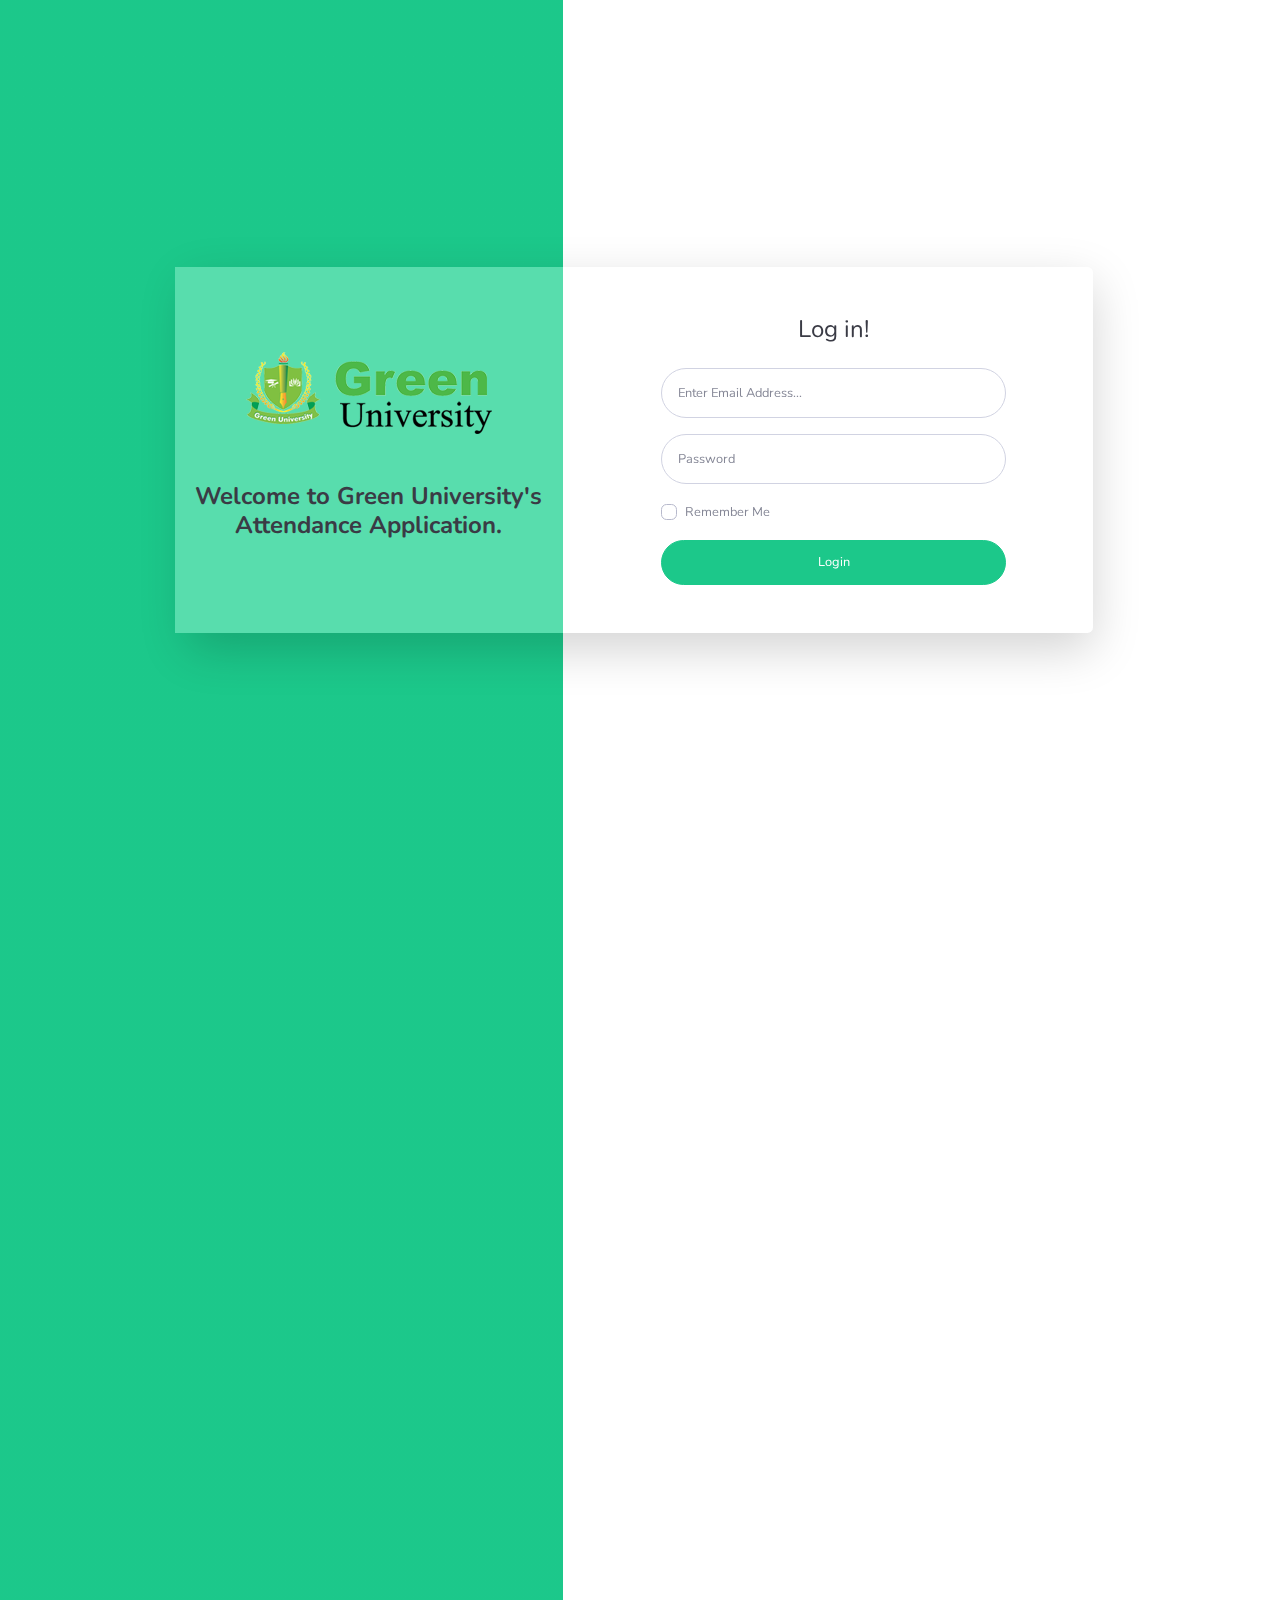
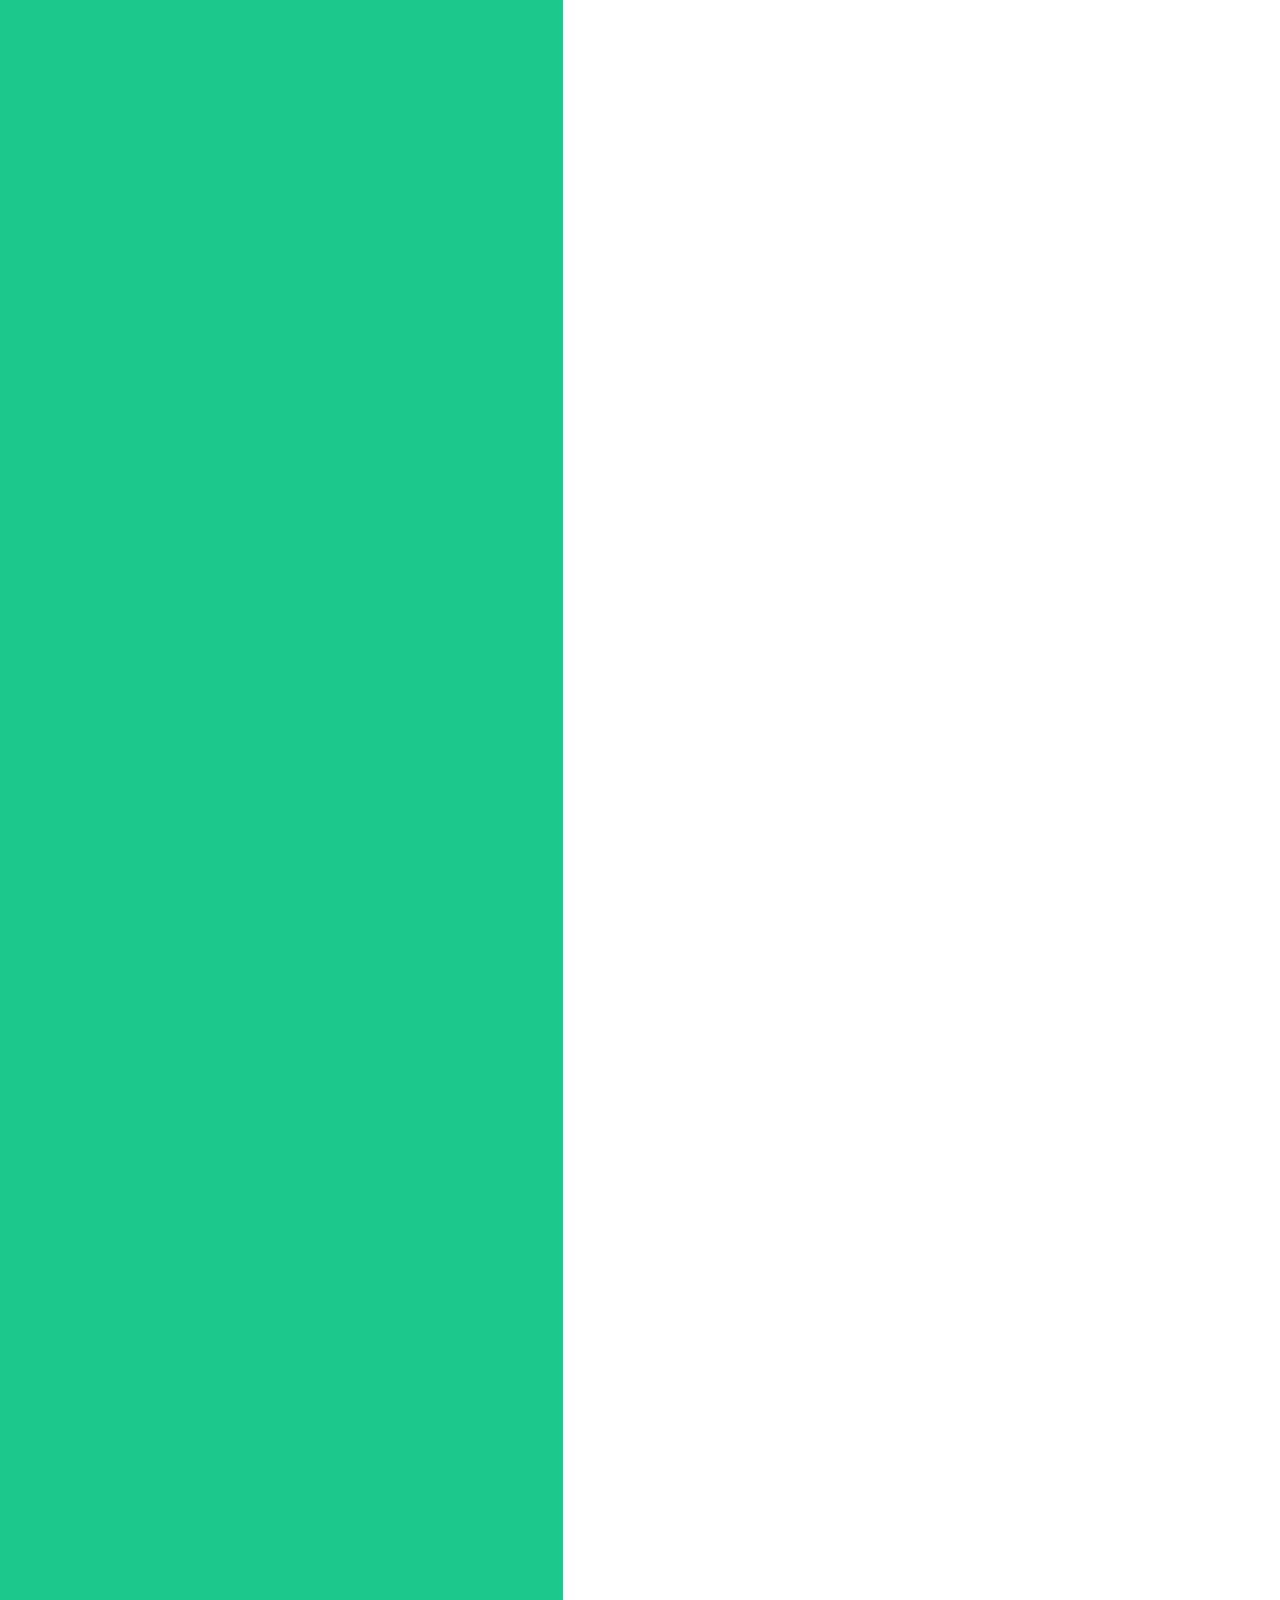
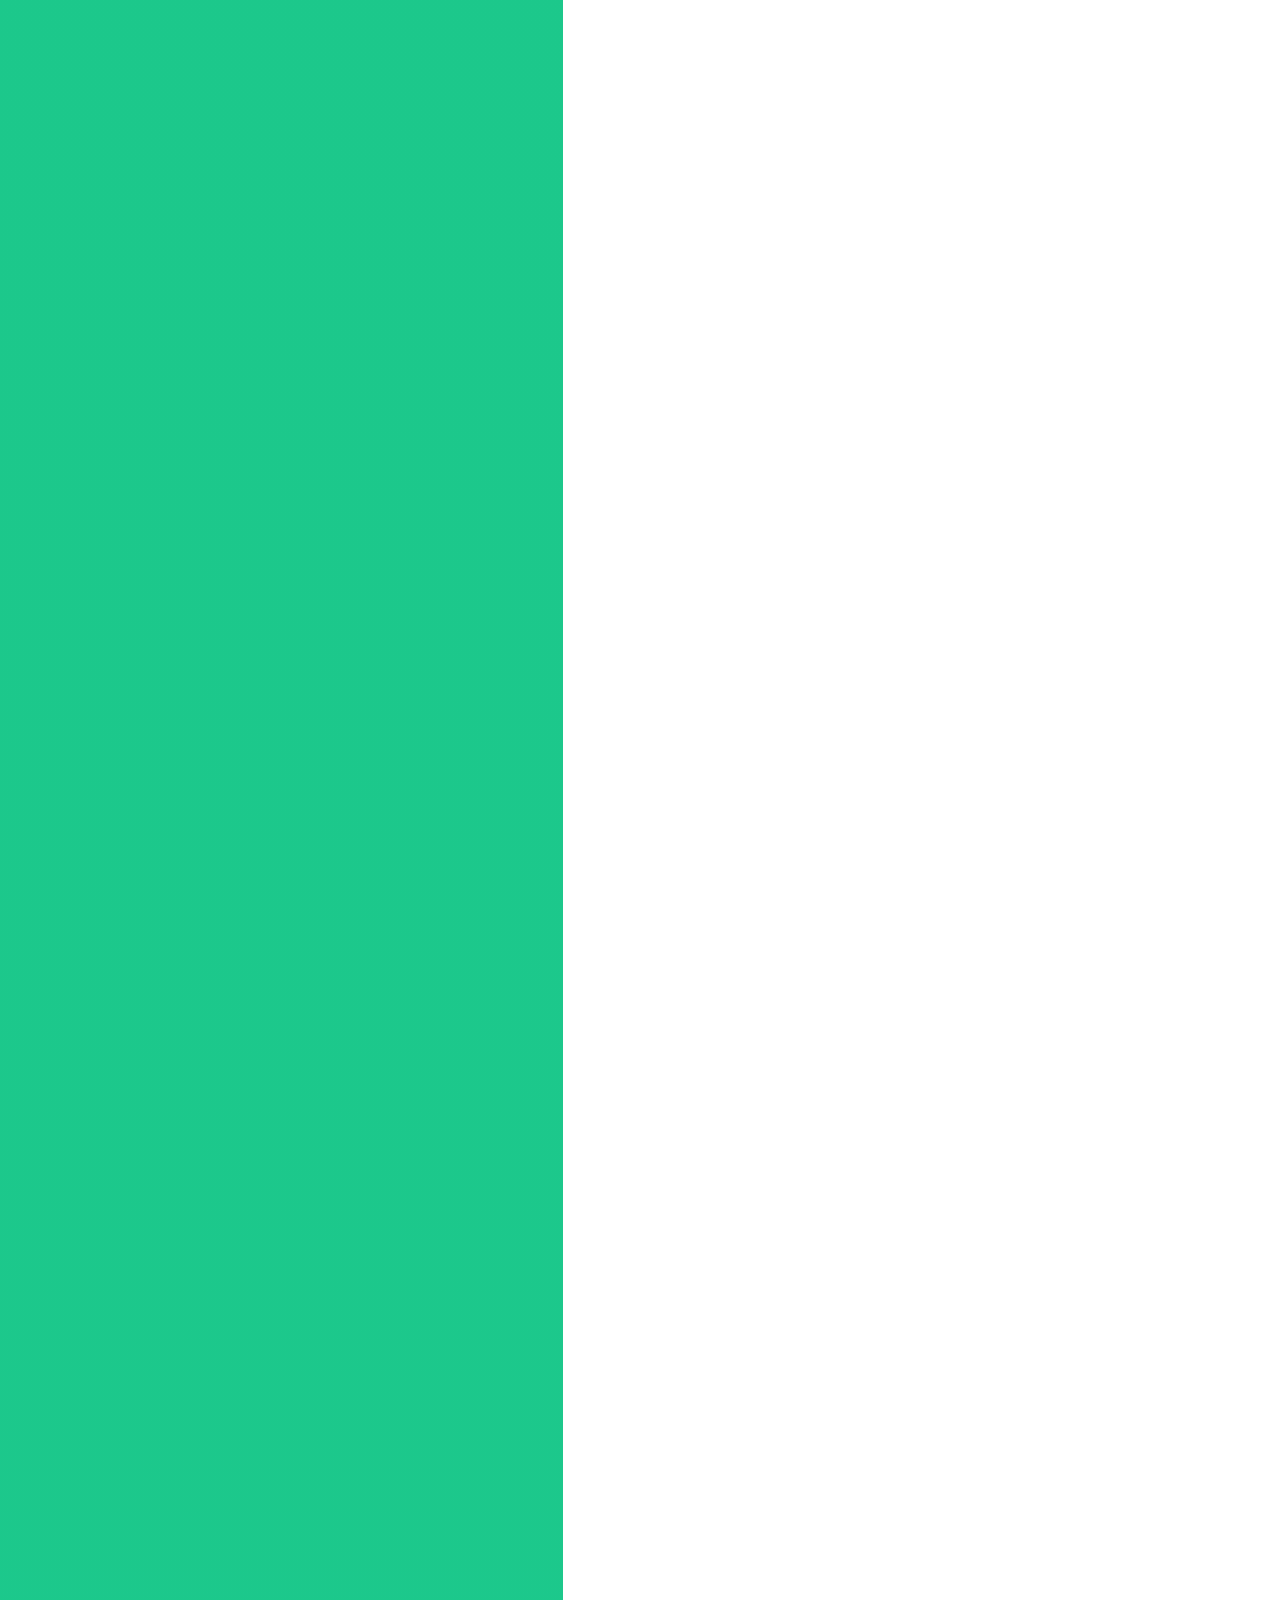
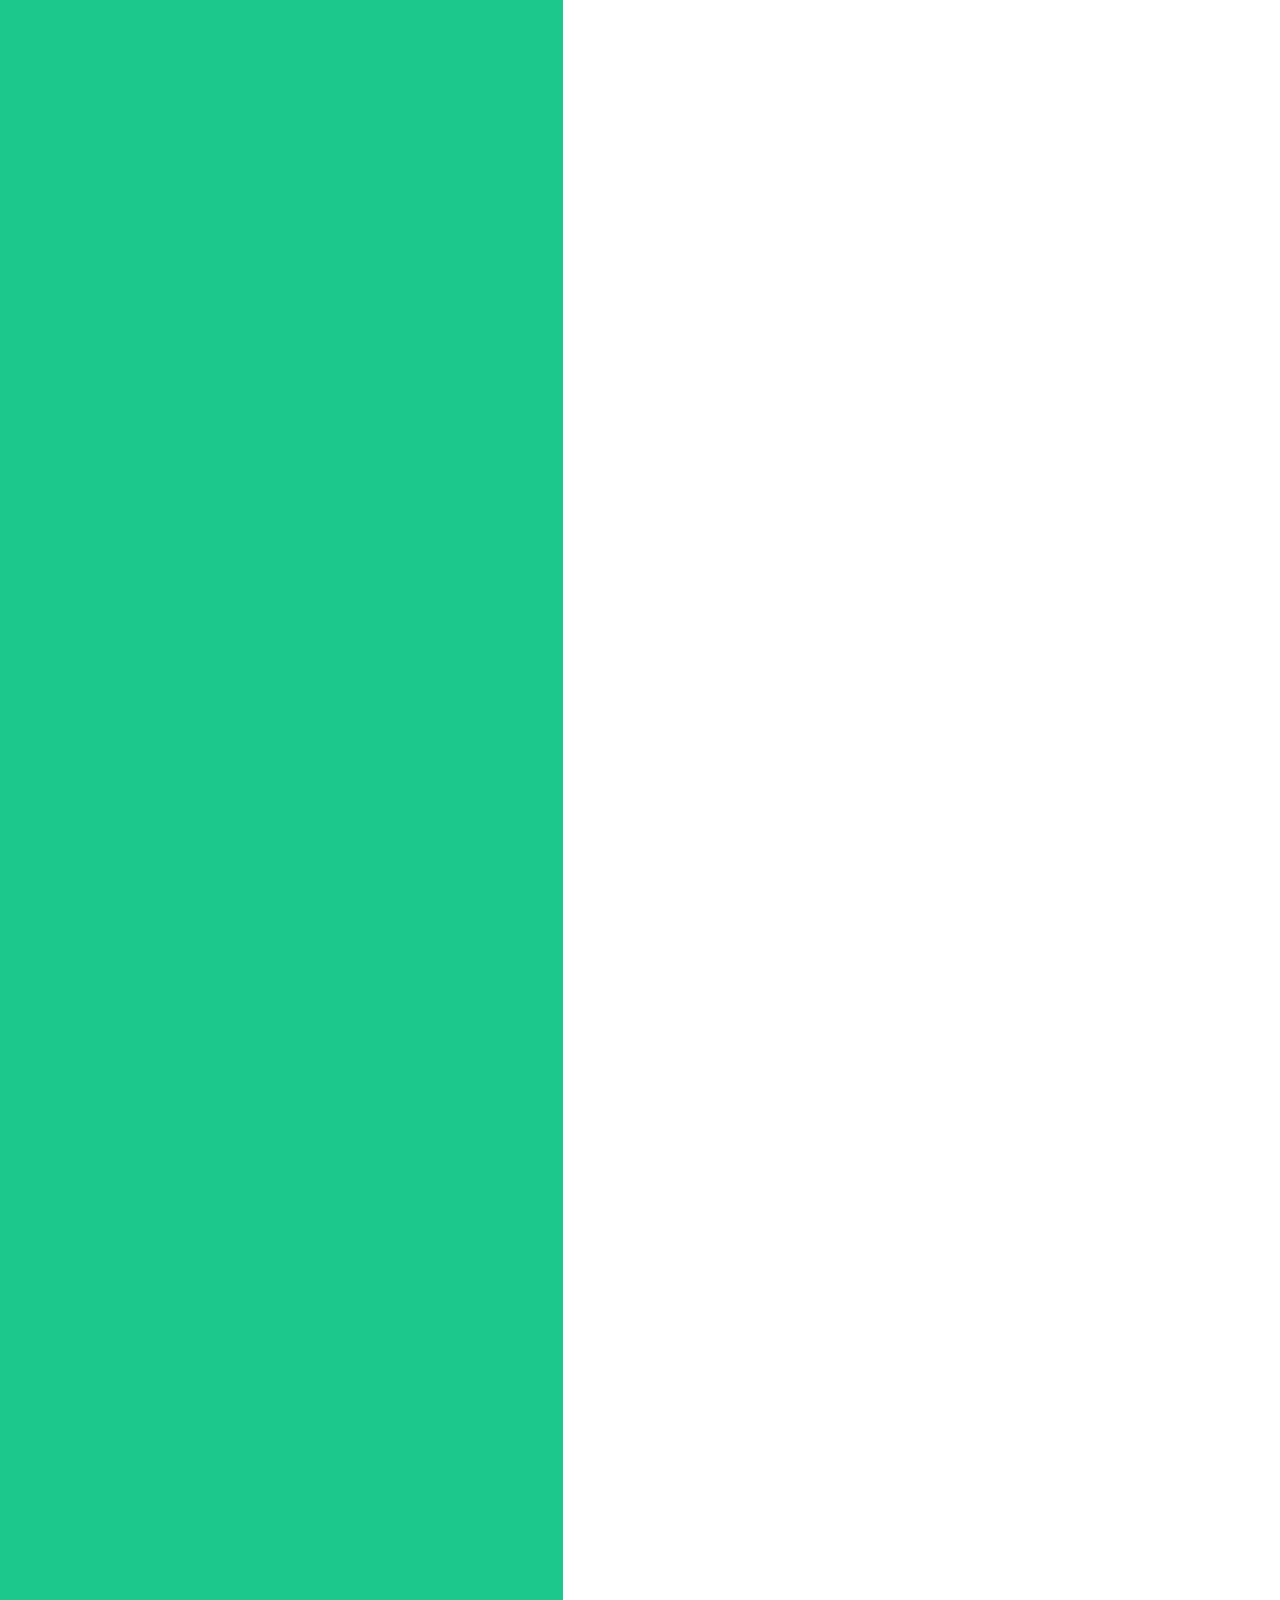
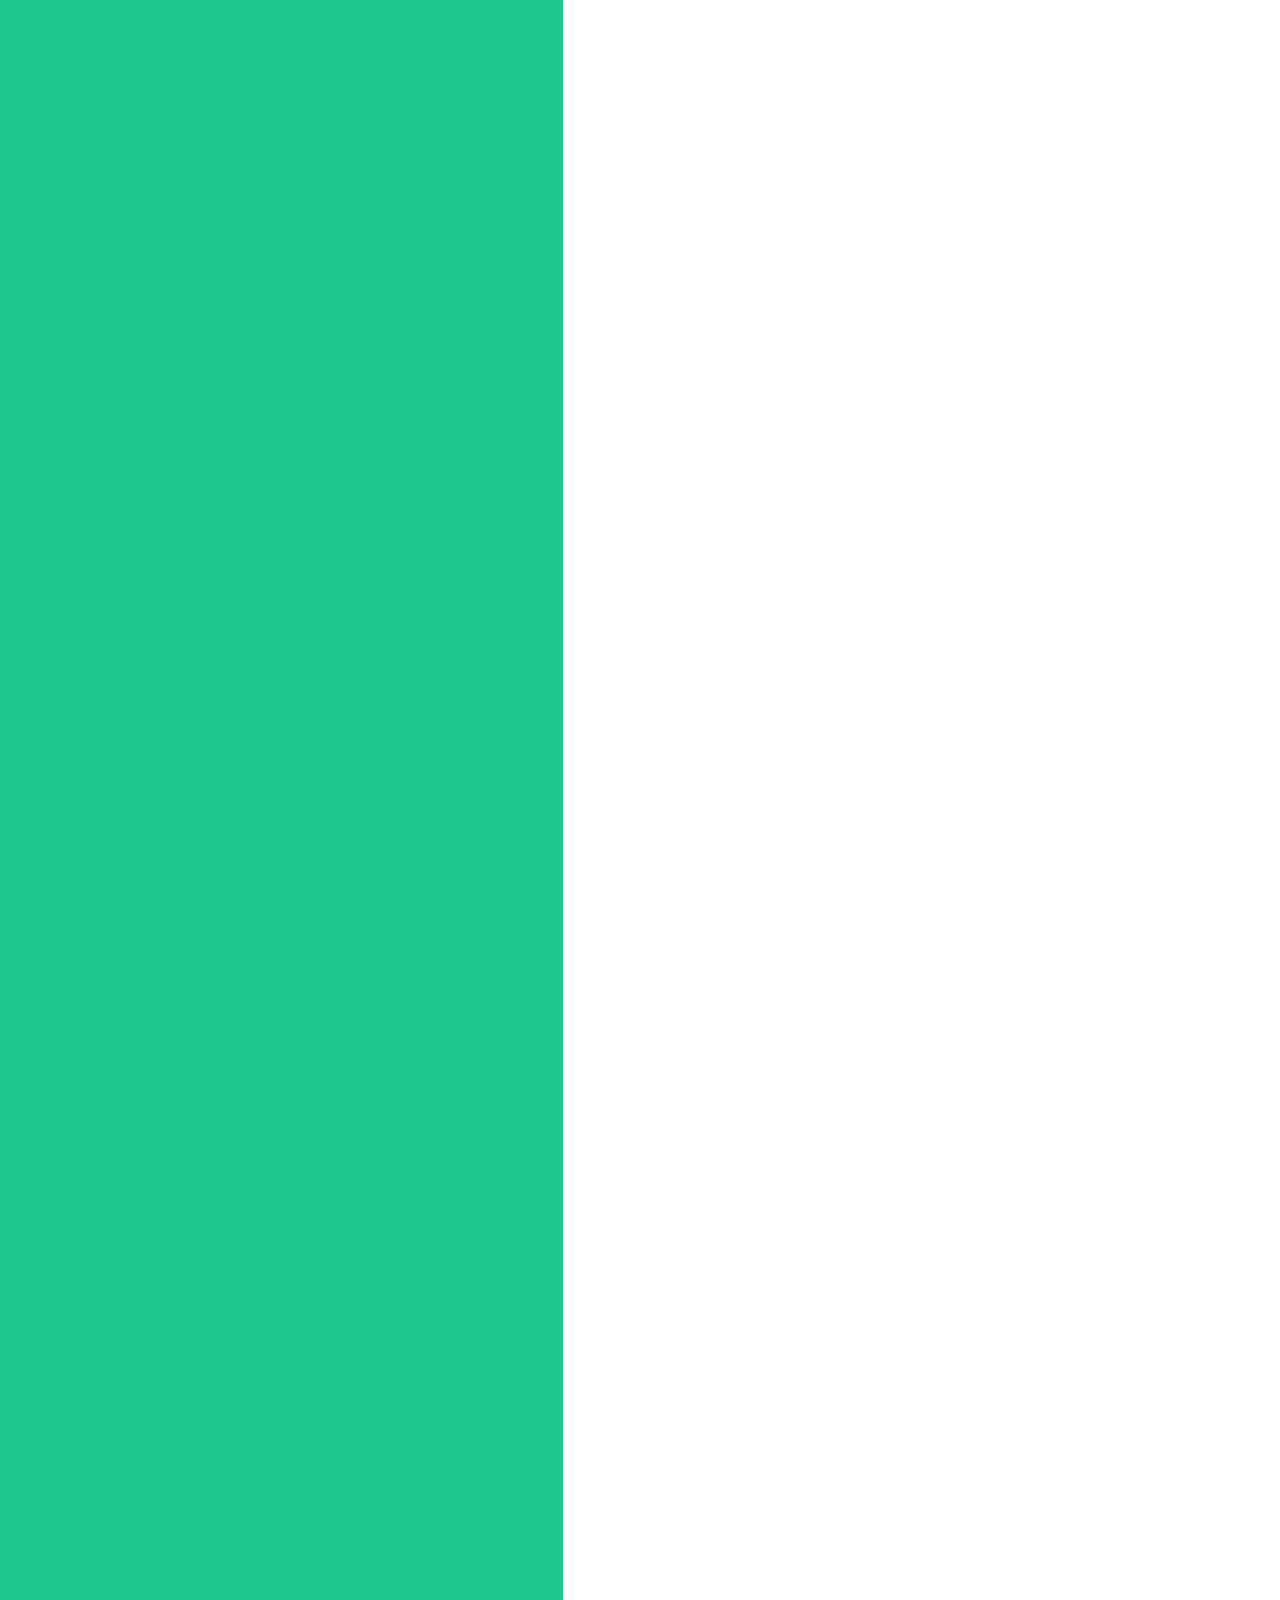
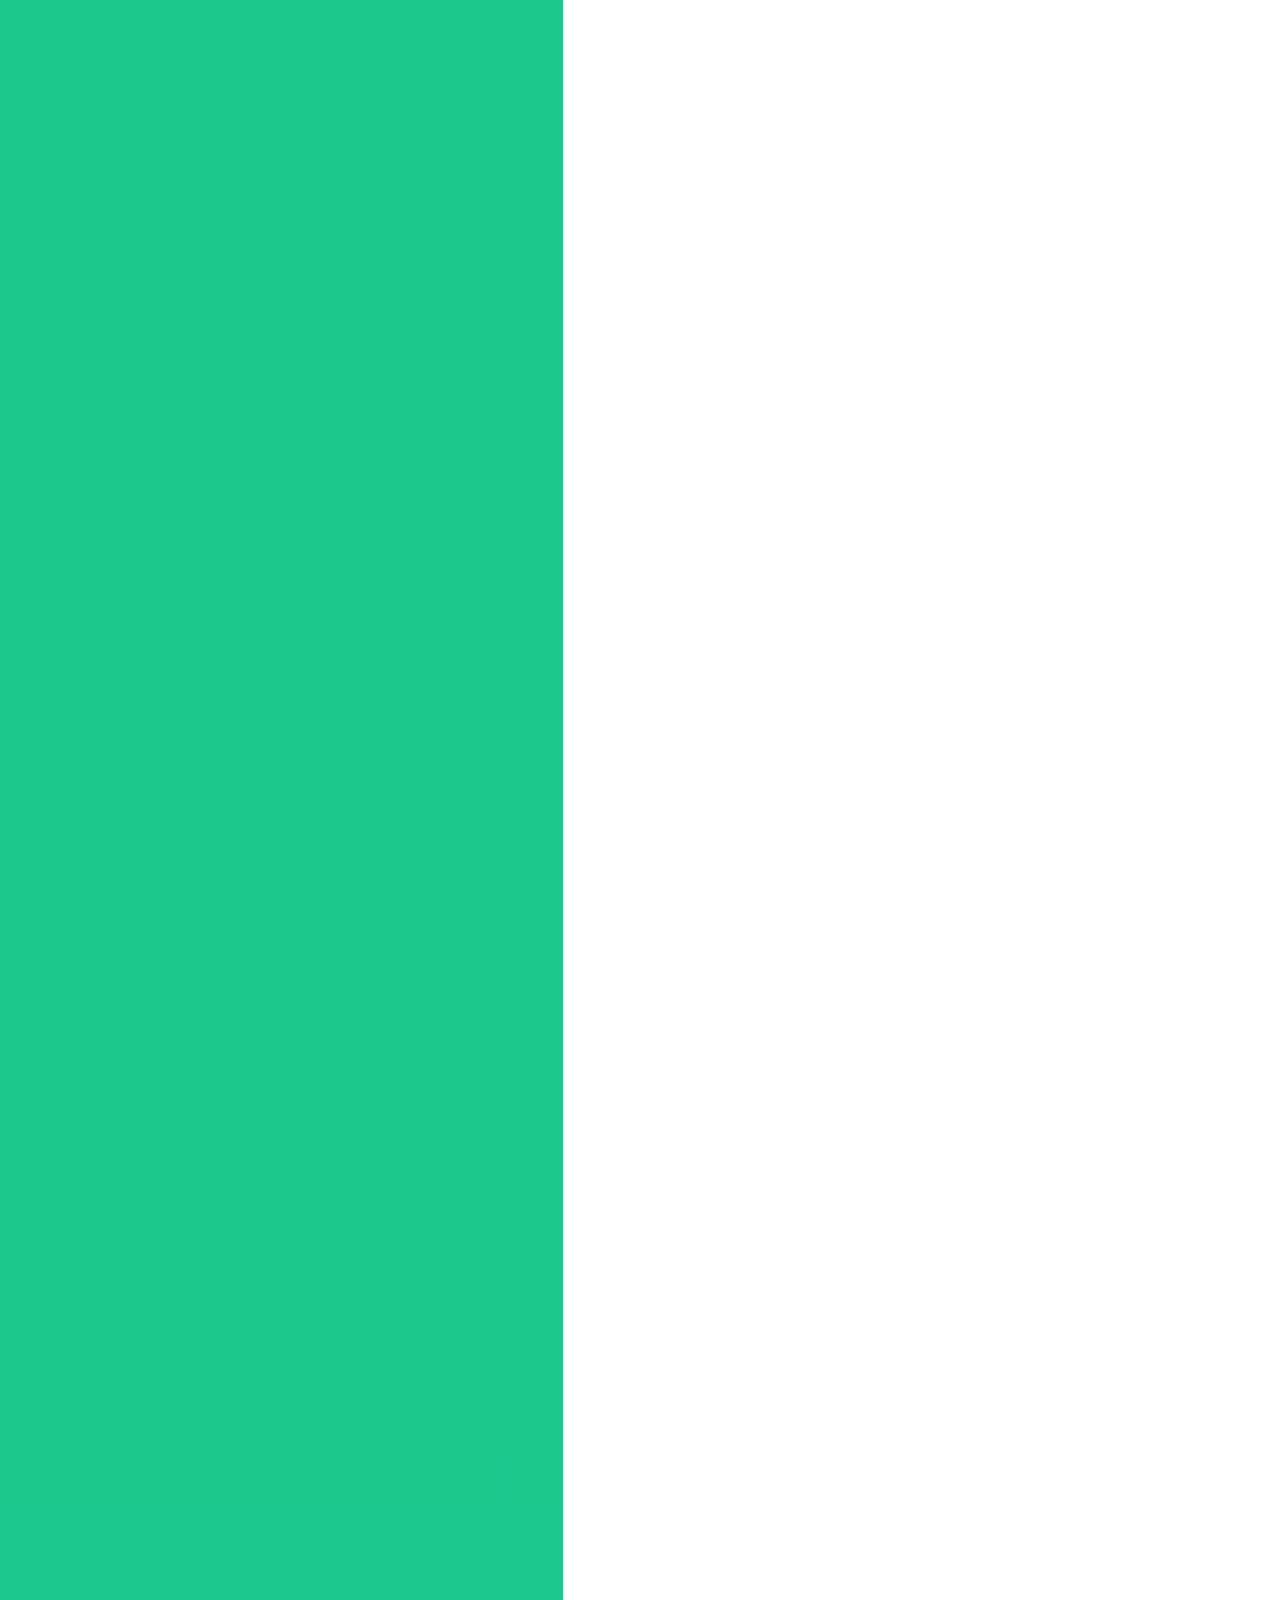
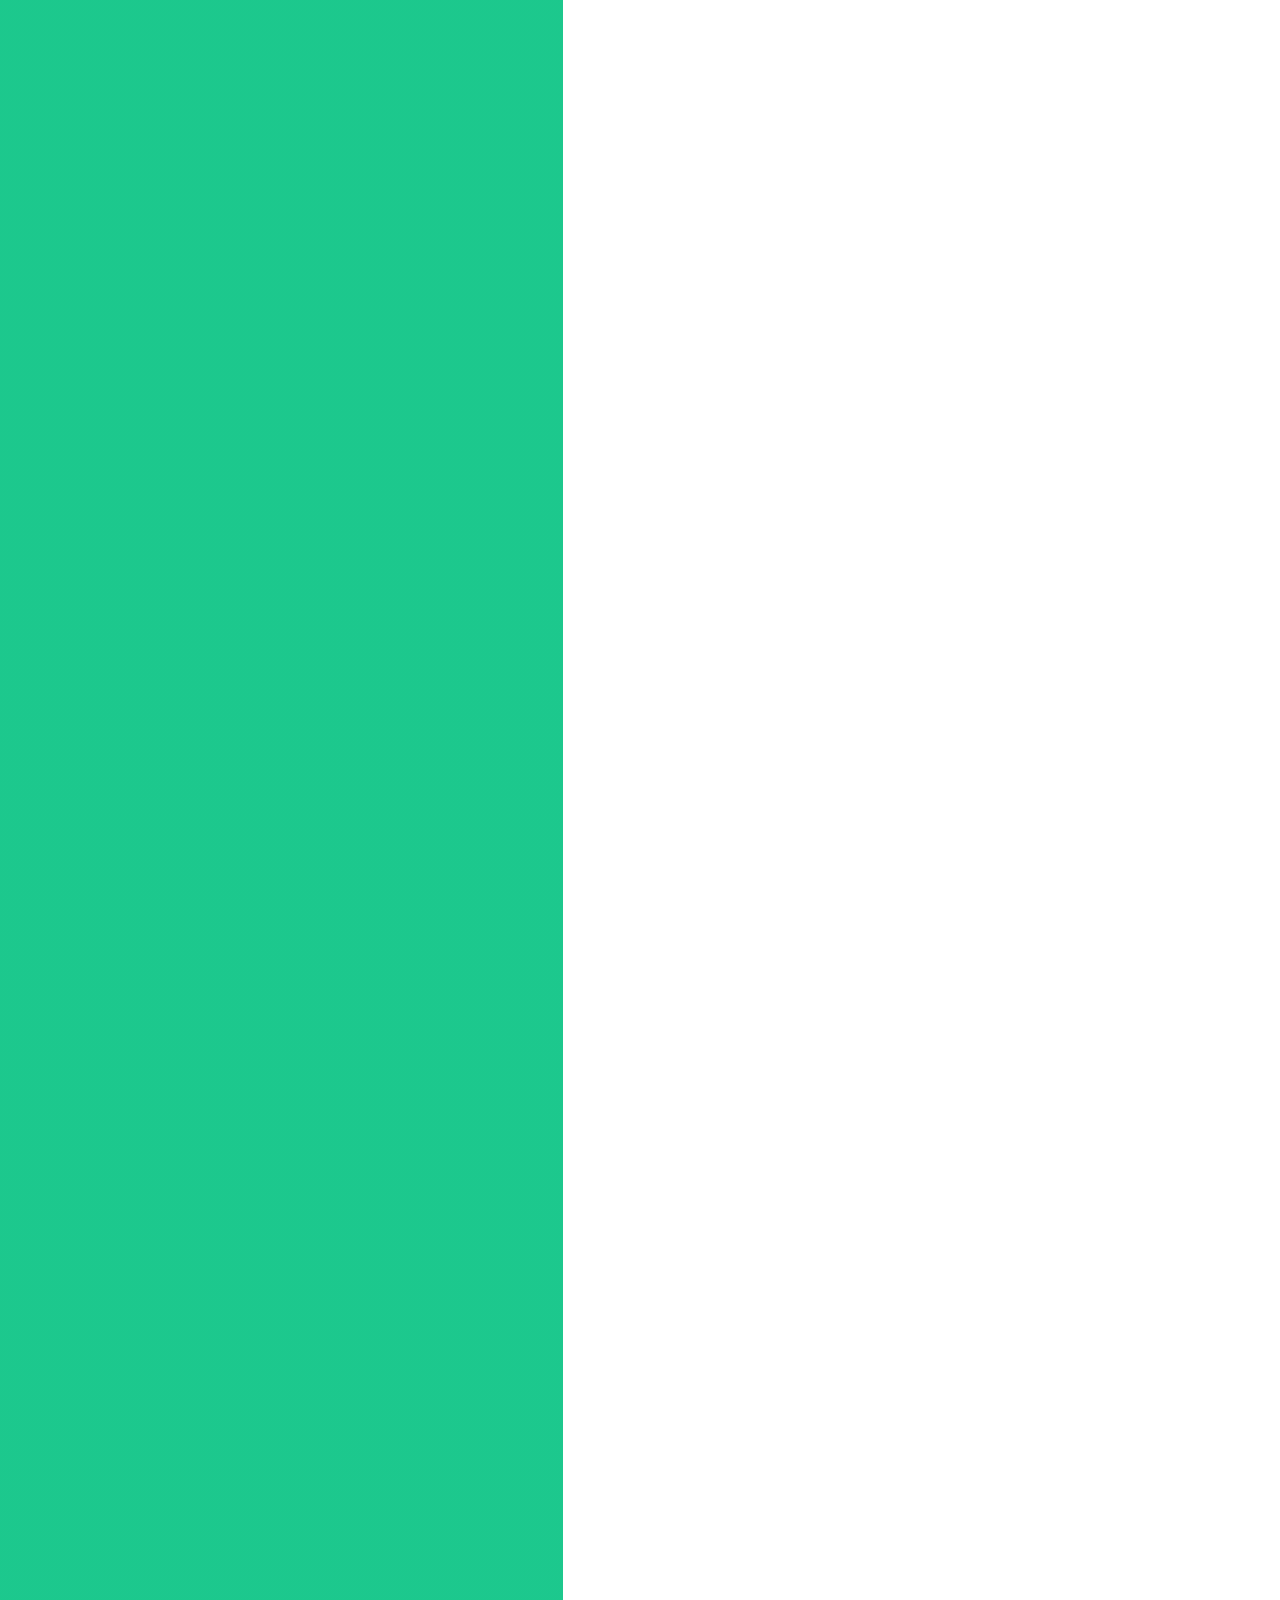
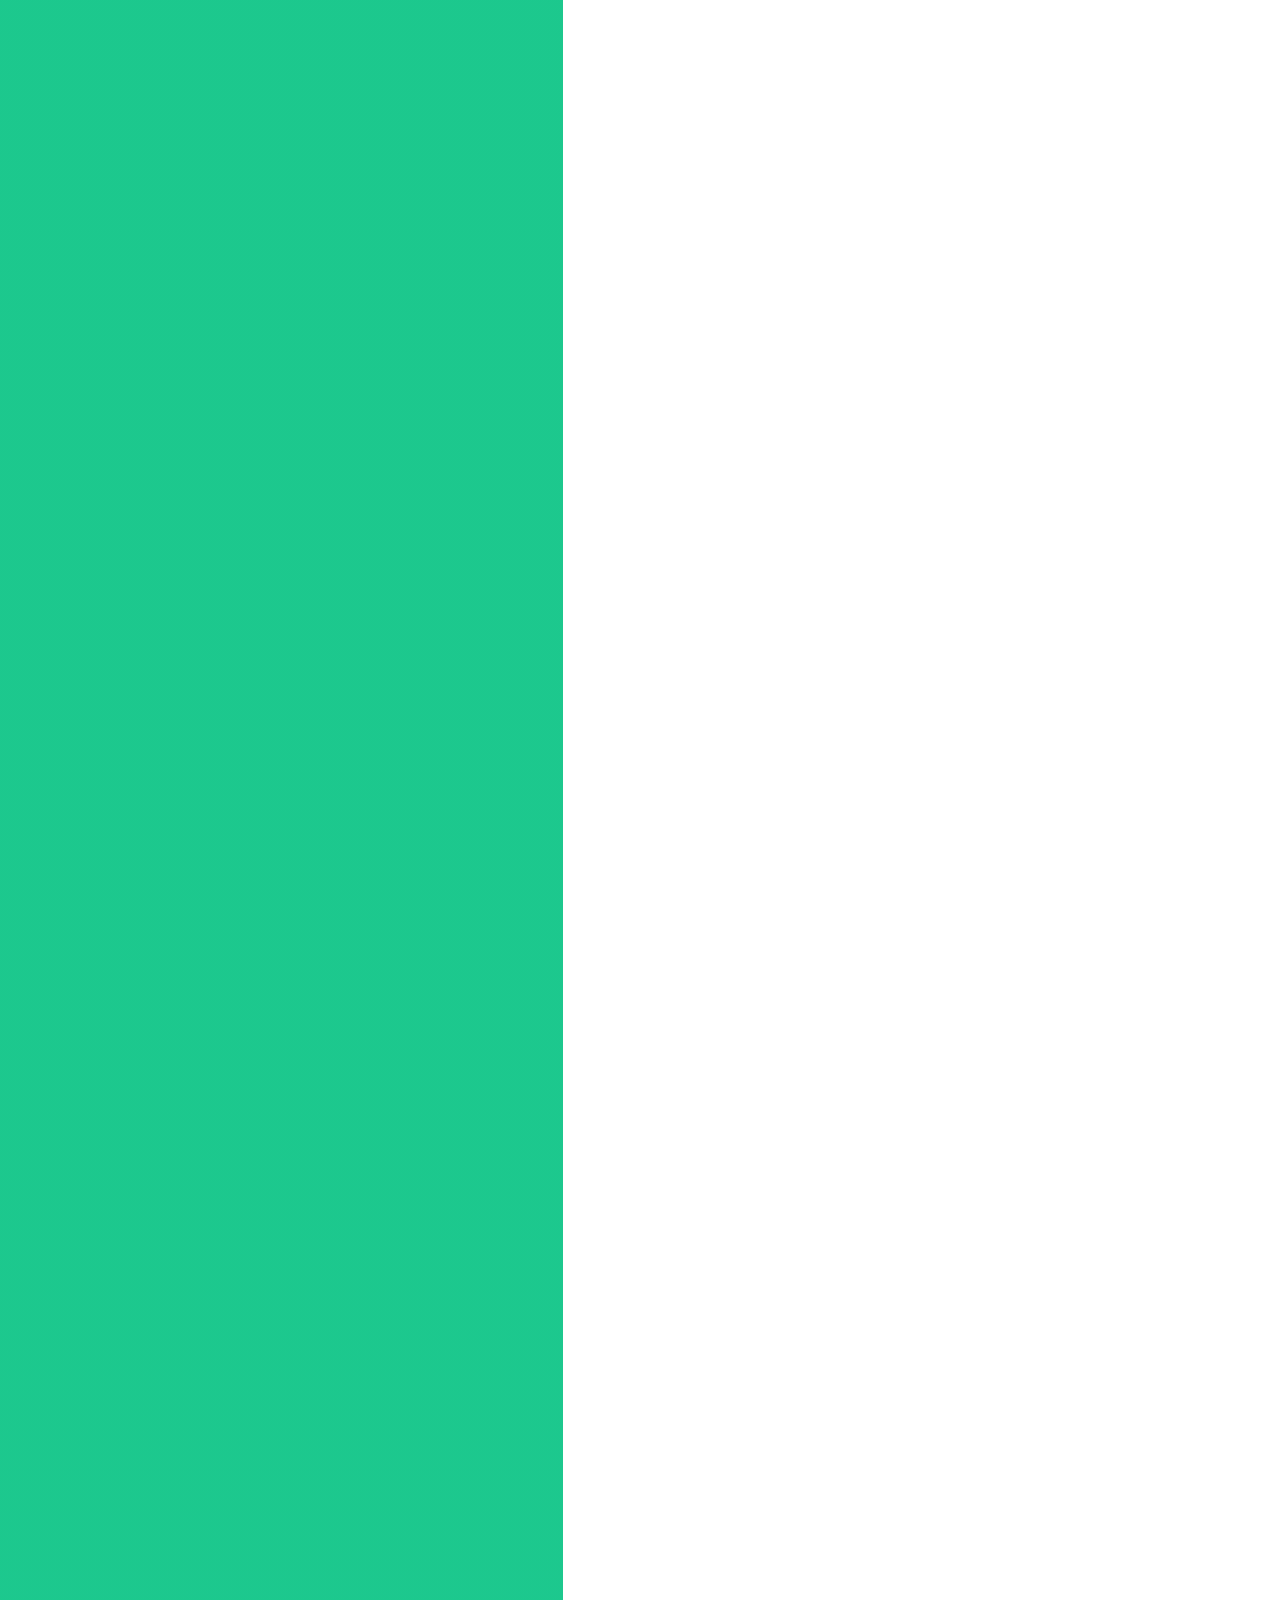
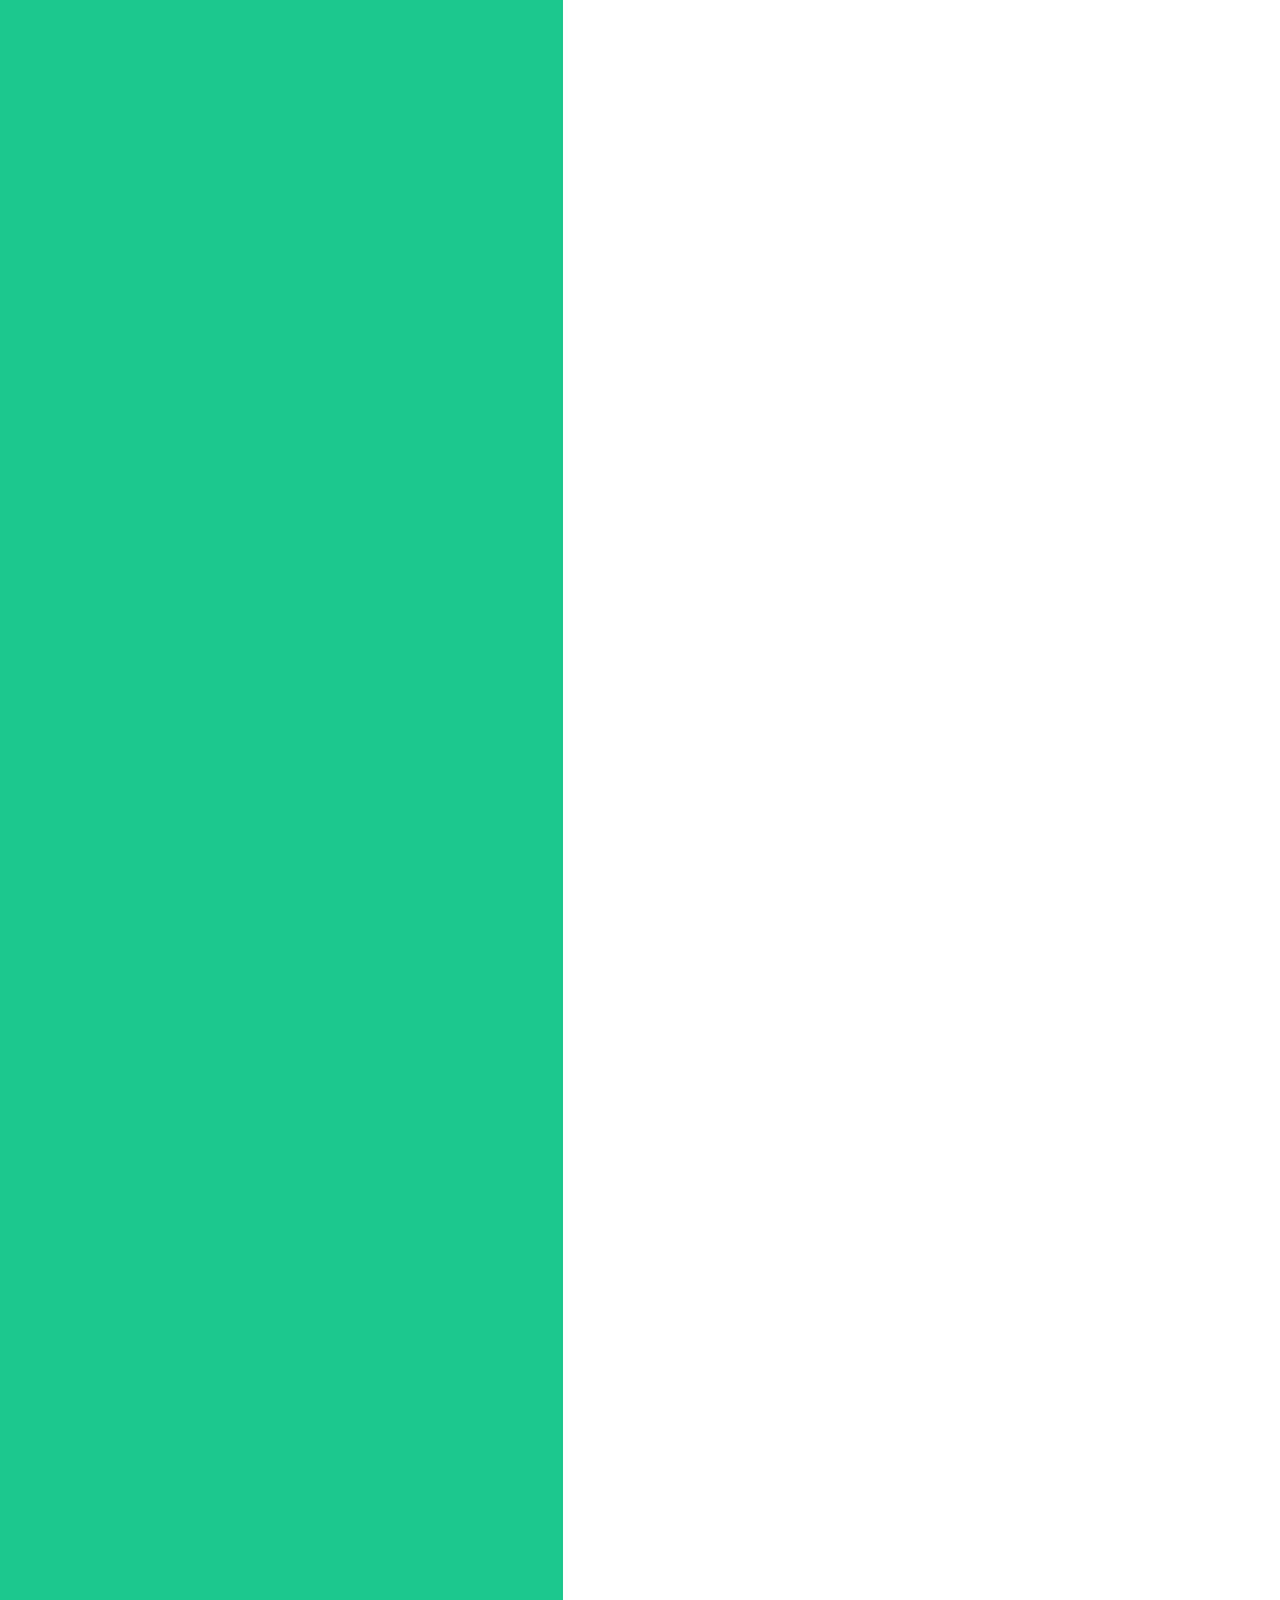
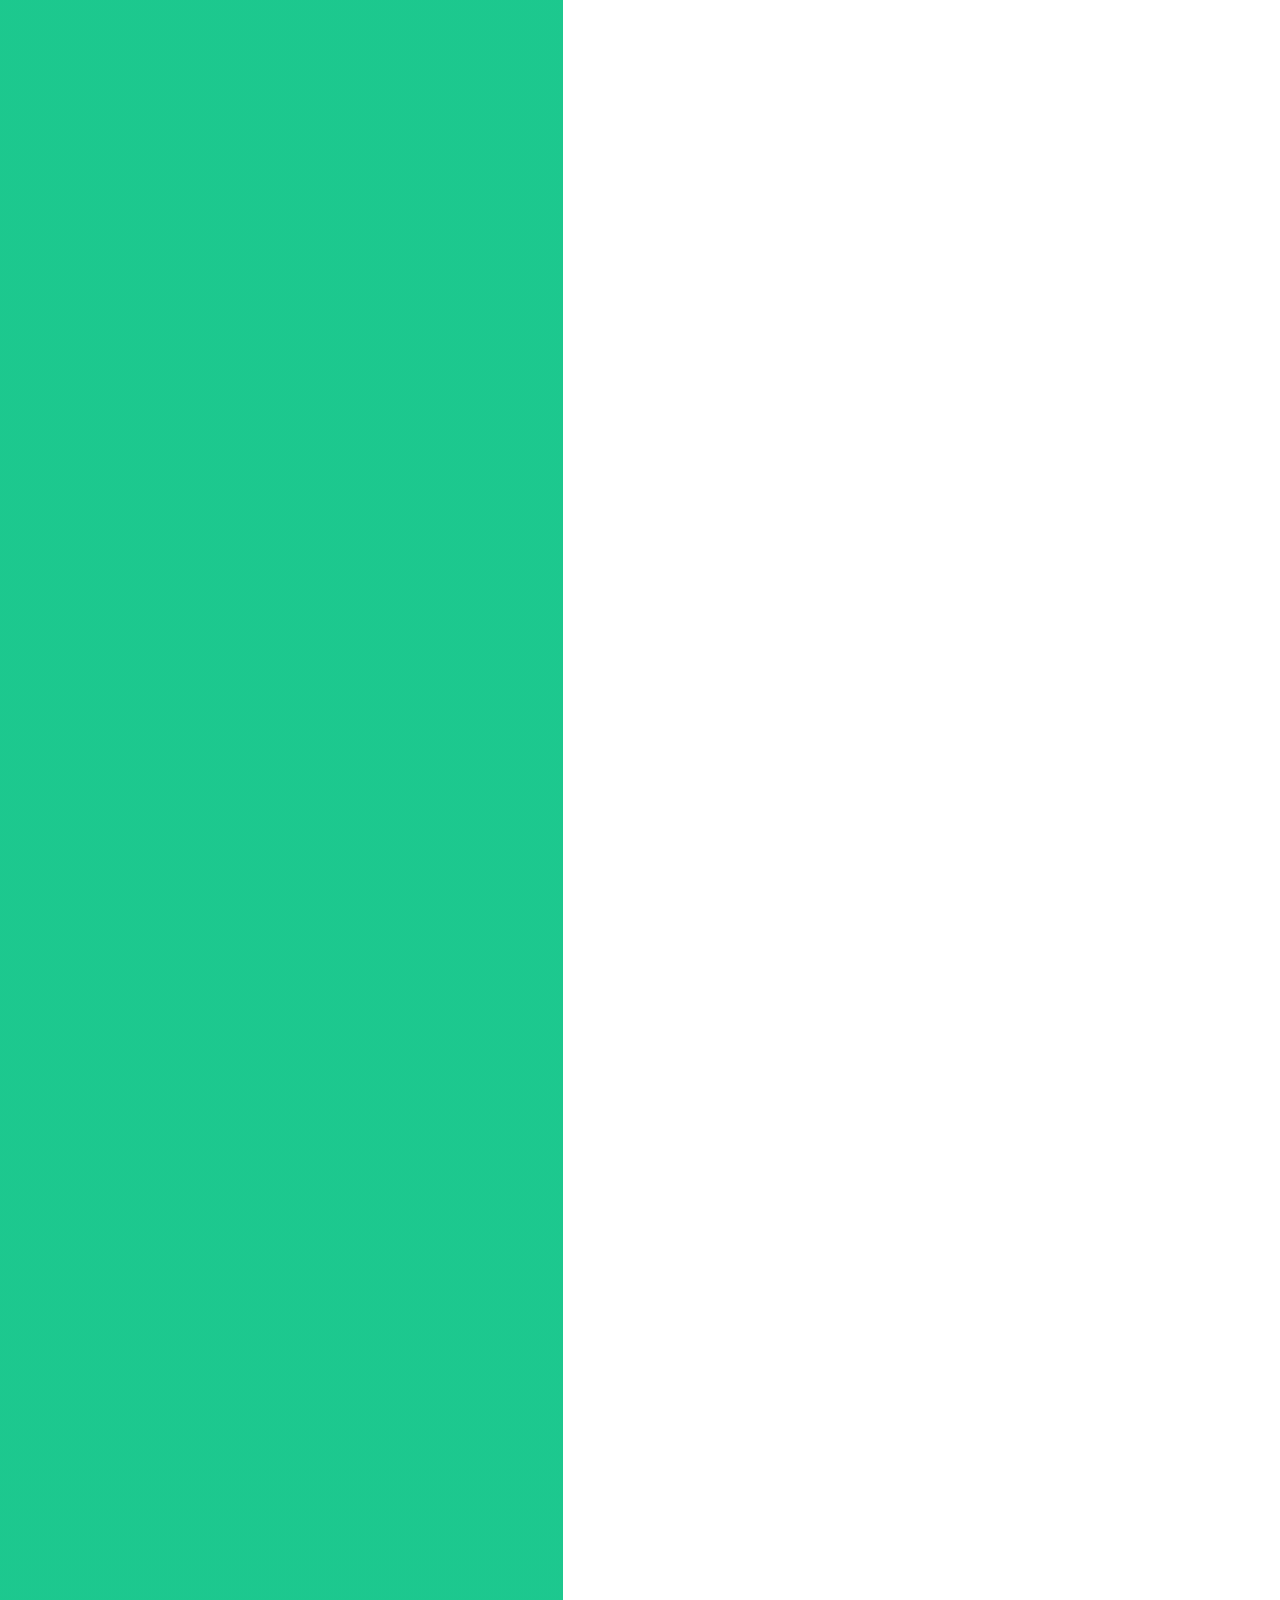
<file: index.html>
<!DOCTYPE html>
<html lang="en">
    <head>
        <meta charset="utf-8" />
        <meta http-equiv="X-UA-Compatible" content="IE=edge" />
        <meta
            name="viewport"
            content="width=device-width, initial-scale=1, shrink-to-fit=no"
        />
        <meta name="description" content="" />
        <meta name="author" content="" />

        <title>GUB - Dashboard</title>

        <link
            href="vendor/fontawesome-free/css/all.min.css"
            rel="stylesheet"
            type="text/css"
        />
        <link
            href="https://fonts.googleapis.com/css?family=Nunito:200,200i,300,300i,400,400i,600,600i,700,700i,800,800i,900,900i"
            rel="stylesheet"
        />

        <link href="css/main.css" rel="stylesheet" />
        <link
            href="vendor/datatables/dataTables.bootstrap4.min.css"
            rel="stylesheet"
        />
        <link rel="stylesheet" href="css/toastr.css" />

        <script src="vendor/jquery/jquery.min.js"></script>
        <script src="js/toastr.min.js"></script>
    </head>

    <body class="o-hidden">
        <div class="container">
            <div
                class="row justify-content-center align-items-center"
                style="height: 100vh"
            >
                <div class="col-xl-10 col-lg-12 col-md-9">
                    <div class="card border-0 shadow-lg my-5">
                        <div class="card-body p-0">
                            <div class="row">
                                <div
                                    class="col-lg-5 login-left bg-primary text-center d-flex flex-column justify-content-center align-items-center"
                                    style="background: #58ddad !important"
                                >
                                    <img src="img/gub.png" alt="gub" />
                                    <h4
                                        class="text-gray-900 font-weight-bold mt-5"
                                    >
                                        Welcome to Green University's Attendance
                                        Application.
                                    </h4>
                                </div>
                                <div class="col-lg-6 m-auto">
                                    <div class="p-5">
                                        <div class="text-center">
                                            <h1 class="h4 text-gray-900 mb-4">
                                                Log in!
                                            </h1>
                                        </div>

                                        <form class="user">
                                            <div class="form-group">
                                                <input
                                                    type="email"
                                                    name="email"
                                                    class="form-control form-control-user"
                                                    id="exampleInputEmail"
                                                    aria-describedby="emailHelp"
                                                    placeholder="Enter Email Address..."
                                                    required
                                                />
                                            </div>
                                            <div class="form-group">
                                                <input
                                                    type="password"
                                                    name="password"
                                                    class="form-control form-control-user"
                                                    id="exampleInputPassword"
                                                    placeholder="Password"
                                                    required
                                                />
                                            </div>
                                            <div class="form-group">
                                                <div
                                                    class="custom-control custom-checkbox small"
                                                >
                                                    <input
                                                        type="checkbox"
                                                        class="custom-control-input"
                                                        id="customCheck"
                                                    />
                                                    <label
                                                        class="custom-control-label"
                                                        for="customCheck"
                                                        >Remember Me</label
                                                    >
                                                </div>
                                            </div>
                                            <a href="dashboard.html" class="btn btn-primary btn-user btn-block">
                                                Login
                                            </a>
                                        </form>
                                    </div>
                                </div>
                            </div>
                        </div>
                    </div>
                </div>
            </div>
        </div>

        <!-- Bootstrap core JavaScript-->
        <script src="vendor/bootstrap/js/bootstrap.bundle.min.js"></script>

        <script src="vendor/jquery-easing/jquery.easing.min.js"></script>

        <script src="js/custom.js"></script>

        <script src="vendor/datatables/jquery.dataTables.min.js"></script>
        <script src="vendor/datatables/dataTables.bootstrap4.min.js"></script>

        <script src="js/datatables-demo.js"></script>
    </body>
</html>
</file>
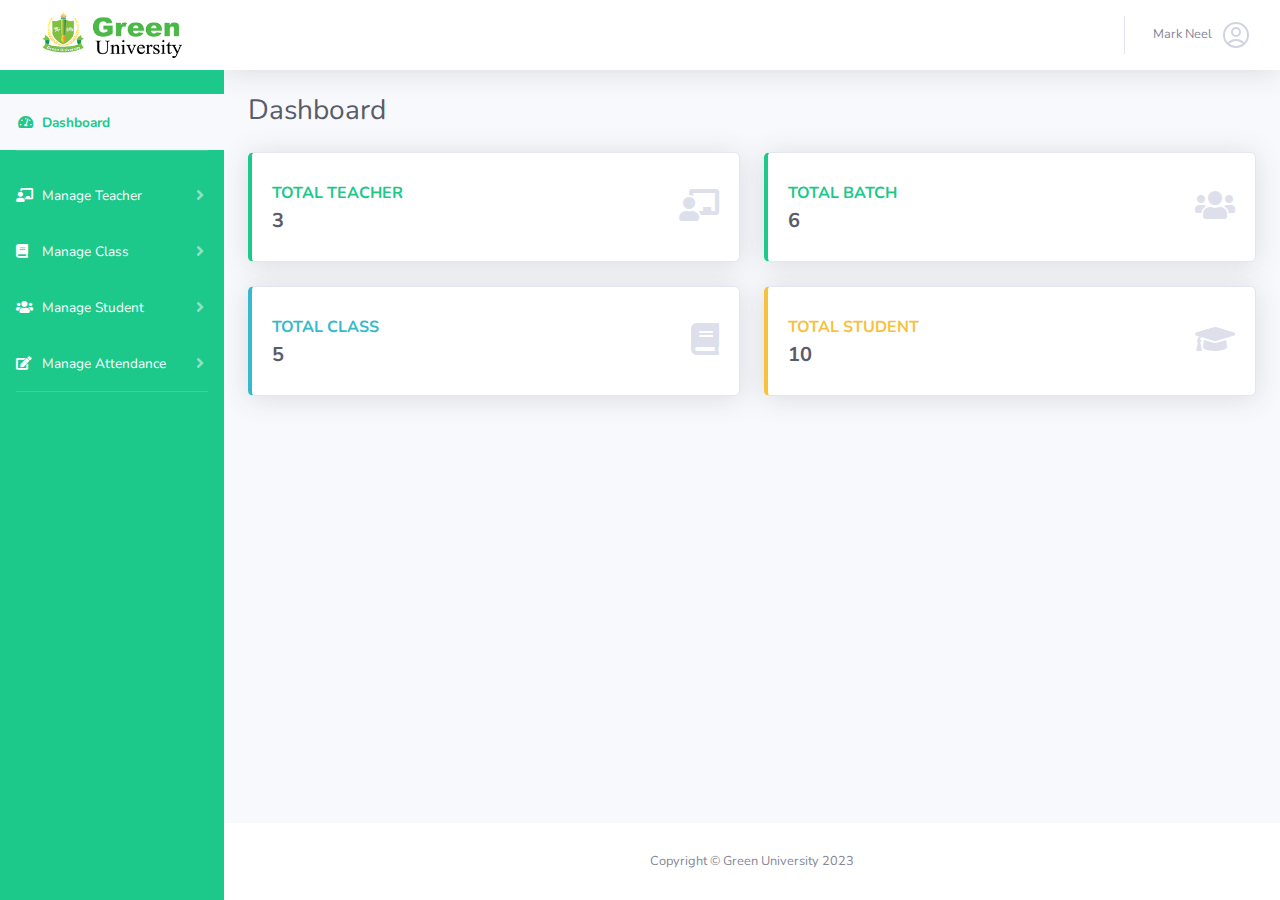
<file: dashboard.html>
<!DOCTYPE html>
<html lang="en">

<head>

    <meta charset="utf-8">
    <meta http-equiv="X-UA-Compatible" content="IE=edge">
    <meta name="viewport" content="width=device-width, initial-scale=1, shrink-to-fit=no">
    <meta name="description" content="">
    <meta name="author" content="">

    <title>GUB - Dashboard</title>

    <link href="vendor/fontawesome-free/css/all.min.css" rel="stylesheet" type="text/css">
    <link
        href="https://fonts.googleapis.com/css?family=Nunito:200,200i,300,300i,400,400i,600,600i,700,700i,800,800i,900,900i"
        rel="stylesheet">

    <link href="css/main.css" rel="stylesheet">
    <link href="vendor/datatables/dataTables.bootstrap4.min.css" rel="stylesheet">
    <link rel="stylesheet" href="css/toastr.css">
    
    <script src="vendor/jquery/jquery.min.js"></script>
    <script src="js/toastr.min.js"></script>

</head>

<body id="page-top">

<!-- Page Wrapper -->
<div id="wrapper">

    <!-- Sidebar -->
    <ul class="navbar-nav bg-primary sidebar sidebar-dark accordion" id="accordionSidebar">

        <!-- Sidebar - Brand -->
        <a class="sidebar-brand d-flex align-items-center justify-content-center bg-white" href="index.html">
            <div class="sidebar-brand-text mx-3">
                <img src="img/gub.png" alt="" width="140">
            </div>
        </a>

        <!-- Nav Item - Dashboard -->
        <li class="pt-4 nav-item active">
            <a class="nav-link" href="index.html">
                <i class="fas fa-fw fa-tachometer-alt"></i>
                <span>Dashboard</span></a>
        </li>

        <!-- Divider -->
        <hr class="sidebar-divider">

        <!-- Nav Item - Pages Collapse Menu -->
                    <li class="nav-item">
            <a class="nav-link collapsed" href="#" data-toggle="collapse" data-target="#collapseTwo"
                aria-expanded="true" aria-controls="collapseTwo">
                <i class="fas fa-chalkboard-teacher"></i>
                <span>Manage Teacher</span>
            </a>
            <div id="collapseTwo" class="collapse " aria-labelledby="headingTwo" data-parent="#accordionSidebar">
                <div class="collapse-inner">
                    <a class="collapse-item " href="view-teacher.html">Teacher</a>
                    
                </div>
            </div>
        </li>
            
        <li class="nav-item">
            <a class="nav-link collapsed" href="#" data-toggle="collapse" data-target="#collapseThree"
                aria-expanded="true" aria-controls="collapseTwo">
                <i class="fas fa-book"></i>
                <span>Manage Class</span>
            </a>
            <div id="collapseThree" class="collapse " aria-labelledby="headingTwo" data-parent="#accordionSidebar">
                <div class="collapse-inner">
                    <a class="collapse-item " href="view-batch.html">Batch</a>

                    <a class="collapse-item " href="view-class.html">Class</a>

                </div>
            </div>
        </li>

        <li class="nav-item">
            <a class="nav-link collapsed" href="#" data-toggle="collapse" data-target="#collapseFour"
                aria-expanded="true" aria-controls="collapseTwo">
                <i class="fas fa-users"></i>
                <span>Manage Student</span>
            </a>
            <div id="collapseFour" class="collapse " aria-labelledby="headingTwo" data-parent="#accordionSidebar">
                <div class="collapse-inner">
                    <a class="collapse-item " href="view-student.html">View Student</a>
                </div>
            </div>
        </li>

        <li class="nav-item">
            <a class="nav-link collapsed" href="#" data-toggle="collapse" data-target="#collapseFive"
                aria-expanded="true" aria-controls="collapseTwo">
                <i class="fas fa-edit"></i>
                <span>Manage Attendance</span>
            </a>
            <div id="collapseFive" class="collapse " aria-labelledby="headingTwo" data-parent="#accordionSidebar">
                <div class="collapse-inner">
                    <a class="collapse-item " href="take-attandence.html">Take Attendance</a>

                    <a class="collapse-item " href="view-present.html">View Present</a>

                    <a class="collapse-item " href="all-present.html">All Present</a>
                </div>
            </div>
        </li>
        <!-- Divider -->
        <hr class="sidebar-divider d-none d-md-block">
    </ul>
    <!-- End of Sidebar -->

    <!-- Content Wrapper -->
    <div id="content-wrapper" class="d-flex flex-column">

        <!-- Main Content -->
        <div id="content">

            <!-- Topbar -->
            <nav class="navbar navbar-expand navbar-light bg-white topbar mb-4 static-top shadow">

                <!-- Sidebar Toggle (Topbar) -->
                <button id="sidebarToggleTop" class="btn btn-link d-md-none rounded-circle mr-3">
                    <i class="fa fa-bars"></i>
                </button>

                <!-- Topbar Navbar -->
                <ul class="navbar-nav ml-auto">

                    <!-- Nav Item - Search Dropdown (Visible Only XS) -->
                    <li class="nav-item dropdown no-arrow d-sm-none">
                        <a class="nav-link dropdown-toggle" href="#" id="searchDropdown" role="button"
                            data-toggle="dropdown" aria-haspopup="true" aria-expanded="false">
                            <i class="fas fa-search fa-fw"></i>
                        </a>
                        <!-- Dropdown - Messages -->
                        <div class="dropdown-menu dropdown-menu-right p-3 shadow animated--grow-in"
                            aria-labelledby="searchDropdown">
                            <form class="form-inline mr-auto w-100 navbar-search">
                                <div class="input-group">
                                    <input type="text" class="form-control bg-light border-0 small"
                                        placeholder="Search for..." aria-label="Search"
                                        aria-describedby="basic-addon2">
                                    <div class="input-group-append">
                                        <button class="btn btn-primary" type="button">
                                            <i class="fas fa-search fa-sm"></i>
                                        </button>
                                    </div>
                                </div>
                            </form>
                        </div>
                    </li>

                    <!-- Nav Item - Alerts -->
                    <div class="topbar-divider d-none d-sm-block"></div>

                    <!-- Nav Item - User Information -->
                    <li class="nav-item dropdown no-arrow">
                        <a class="nav-link dropdown-toggle" href="#" id="userDropdown" role="button"
                            data-toggle="dropdown" aria-haspopup="true" aria-expanded="false">
                            <span class="mr-2 d-none d-lg-inline text-gray-600 small">
                                Mark Neel                            </span>
                            <svg xmlns="http://www.w3.org/2000/svg" width="32" height="32" viewBox="0 0 24 24"><path fill="none" stroke="currentColor" stroke-linecap="round" stroke-linejoin="round" stroke-width="1.5" d="M17.982 18.725A7.488 7.488 0 0 0 12 15.75a7.488 7.488 0 0 0-5.982 2.975m11.964 0a9 9 0 1 0-11.963 0m11.962 0A8.966 8.966 0 0 1 12 21a8.966 8.966 0 0 1-5.982-2.275M15 9.75a3 3 0 1 1-6 0a3 3 0 0 1 6 0"/></svg>
                        </a>
                        <!-- Dropdown - User Information -->
                        <div class="dropdown-menu dropdown-menu-right shadow animated--grow-in"
                            aria-labelledby="userDropdown">
                            <a class="dropdown-item" href="profile.html">
                                <i class="fas fa-user fa-sm fa-fw mr-2 text-gray-400"></i>
                                Profile
                            </a>
                            <a class="dropdown-item" href="setting.html">
                                <i class="fas fa-cogs fa-sm fa-fw mr-2 text-gray-400"></i>
                                Settings
                            </a>
                            <div class="dropdown-divider"></div>
                            <a class="dropdown-item" href="#" data-toggle="modal" data-target="#logoutModal">
                                <i class="fas fa-sign-out-alt fa-sm fa-fw mr-2 text-gray-400"></i>
                                Logout
                            </a>
                        </div>
                    </li>
                </ul>
            </nav>
            <!-- End of Topbar -->
<!-- Begin Page Content main content changable start -->
<div class="container-fluid">

    <!-- Page Heading -->
    <div class="d-sm-flex align-items-center justify-content-between mb-4">
        <h1 class="h3 mb-0 text-gray-800">Dashboard</h1>
        <!-- <a href="#" class="d-none d-sm-inline-block btn btn-sm btn-primary shadow-sm"><i
                class="fas fa-download fa-sm text-white-50"></i> Generate Report</a> -->
    </div>

    <!-- Content Row -->
    <div class="row">

        <!-- Earnings (Monthly) Card Example -->
        <div class="col-xl-6 col-md-6 mb-4">
            <div class="card border-left-primary shadow h-100 py-2">
                <div class="card-body">
                                                    <a href="view-teacher.html" style="text-decoration:none">
                                    <div class="row no-gutters align-items-center">
                                        <div class="col mr-2">
                                            <div class="text-xl font-weight-bold text-primary text-uppercase mb-1">
                                                Total Teacher</div>
                                            <div class="h5 mb-0 font-weight-bold text-gray-800">3</div>
                                        </div>
                                        <div class="col-auto">
                                            <i class="fas fa-chalkboard-teacher fa-2x text-gray-300"></i>
                                        </div>
                                    </div>
                                </a>
                                            </div>
            </div>
        </div>

        <!-- Earnings (Monthly) Card Example -->
        <div class="col-xl-6 col-md-6 mb-4">
            <div class="card border-left-success shadow h-100 py-2">
                <div class="card-body">
                    <a href="view-batch.html" style="text-decoration:none">
                    <div class="row no-gutters align-items-center">
                        <div class="col mr-2">
                            <div class="text-xl font-weight-bold text-success text-uppercase mb-1">
                                Total Batch</div>
                            <div class="h5 mb-0 font-weight-bold text-gray-800">6</div>
                        </div>
                        <div class="col-auto">
                            <i class="fas fa-users fa-2x text-gray-300"></i>
                        </div>
                    </div>
                    </a>
                </div>
            </div>
        </div>

        <!-- Earnings (Monthly) Card Example -->
        <div class="col-xl-6 col-md-6 mb-4">
            <div class="card border-left-info shadow h-100 py-2">
                <div class="card-body">
                    <a href="view-class.html" style="text-decoration:none">
                    <div class="row no-gutters align-items-center">
                        <div class="col mr-2">
                            <div class="text-xl font-weight-bold text-info text-uppercase mb-1">Total Class
                            </div>
                            <div class="h5 mb-0 font-weight-bold text-gray-800">5</div>
                        </div>
                        <div class="col-auto">
                        <i class="fas fa-book fa-2x text-gray-300"></i>
                        </div>
                    </div>
                    </a>
                </div>
            </div>
        </div>

        <!-- Pending Requests Card Example -->
        <div class="col-xl-6 col-md-6 mb-4">
            <div class="card border-left-warning shadow h-100 py-2">
                <div class="card-body">
                    <a href="view-student.html" style="text-decoration:none">
                    <div class="row no-gutters align-items-center">
                        <div class="col mr-2">
                            <div class="text-xl font-weight-bold text-warning text-uppercase mb-1">
                                Total Student</div>
                            <div class="h5 mb-0 font-weight-bold text-gray-800">10</div>
                        </div>
                        <div class="col-auto">
                            <i class="fas fa-graduation-cap fa-2x text-gray-300"></i>
                        </div>
                    </div>
                    </a>
                </div>
            </div>
        </div>
    </div>

    <!-- Content Row -->

    

</div>
<!-- /.container-fluid main content changable end -->

</div>
            <!-- End of Main Content -->

            <!-- Footer -->
            <footer class="sticky-footer bg-white">
                <div class="container my-auto">
                    <div class="copyright text-center my-auto">
                        <span>Copyright &copy; Green University 2023</span>
                    </div>
                </div>
            </footer>
            <!-- End of Footer -->

        </div>
        <!-- End of Content Wrapper -->

    </div>
    <!-- End of Page Wrapper -->

    <!-- Scroll to Top Button-->
    <a class="scroll-to-top rounded" href="#page-top">
        <i class="fas fa-angle-up"></i>
    </a>

    <!-- Logout Modal-->
    <div class="modal fade" id="logoutModal" tabindex="-1" role="dialog" aria-labelledby="exampleModalLabel"
        aria-hidden="true">
        <div class="modal-dialog" role="document">
            <div class="modal-content">
                <div class="modal-header">
                    <h5 class="modal-title" id="exampleModalLabel">Ready to Leave?</h5>
                    <button class="close" type="button" data-dismiss="modal" aria-label="Close">
                        <span aria-hidden="true">×</span>
                    </button>
                </div>
                <div class="modal-body">Select "Logout" below if you are ready to end your current session.</div>
                <div class="modal-footer">
                    <button class="btn btn-secondary" type="button" data-dismiss="modal">Cancel</button>
                    <a class="btn btn-primary" href="logout.html">Logout</a>
                </div>
            </div>
        </div>
    </div>

    <!-- Bootstrap core JavaScript-->
    <script src="vendor/bootstrap/js/bootstrap.bundle.min.js"></script>

    <script src="vendor/jquery-easing/jquery.easing.min.js"></script>

    <script src="js/custom.js"></script>

    <script src="vendor/datatables/jquery.dataTables.min.js"></script>
    <script src="vendor/datatables/dataTables.bootstrap4.min.js"></script>
    
    <script src="js/datatables-demo.js"></script>

</body>

</html>
</file>
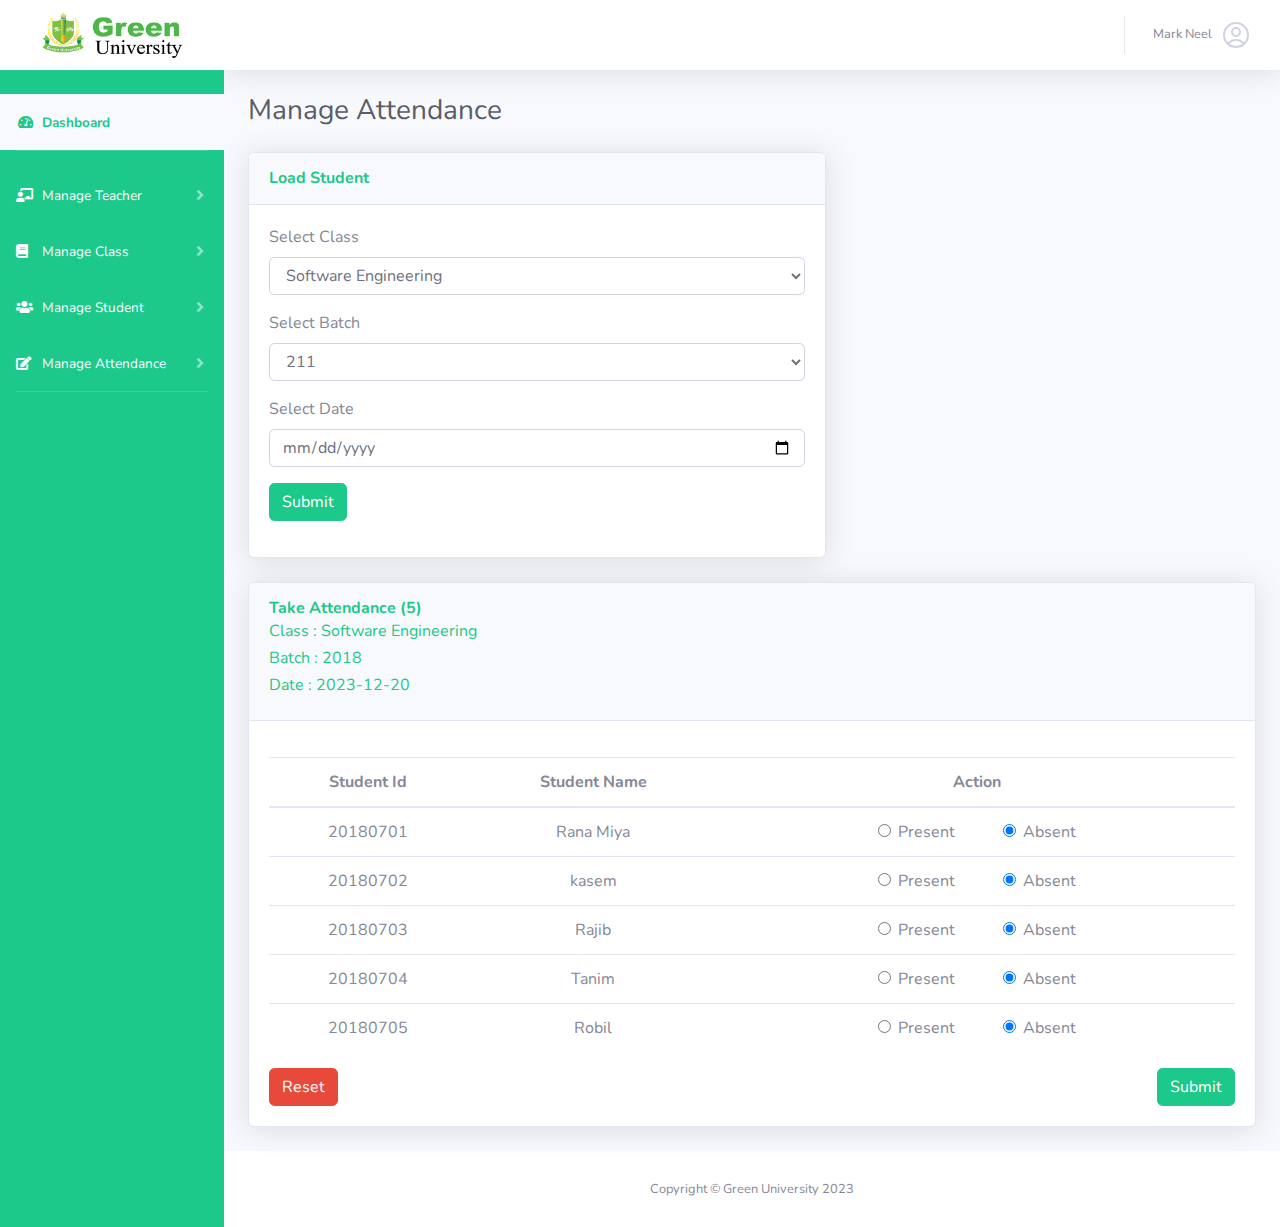
<file: take-attandence.html>
<!DOCTYPE html>
<html lang="en">
    <head>
        <meta charset="utf-8" />
        <meta http-equiv="X-UA-Compatible" content="IE=edge" />
        <meta
            name="viewport"
            content="width=device-width, initial-scale=1, shrink-to-fit=no"
        />
        <meta name="description" content="" />
        <meta name="author" content="" />

        <title>GUB - Dashboard</title>

        <link
            href="vendor/fontawesome-free/css/all.min.css"
            rel="stylesheet"
            type="text/css"
        />
        <link
            href="https://fonts.googleapis.com/css?family=Nunito:200,200i,300,300i,400,400i,600,600i,700,700i,800,800i,900,900i"
            rel="stylesheet"
        />

        <link href="css/main.css" rel="stylesheet" />
        <link
            href="vendor/datatables/dataTables.bootstrap4.min.css"
            rel="stylesheet"
        />
        <link rel="stylesheet" href="css/toastr.css" />

        <script src="vendor/jquery/jquery.min.js"></script>
        <script src="js/toastr.min.js"></script>
    </head>

    <body id="page-top">
        <!-- Page Wrapper -->
        <div id="wrapper">
            <!-- Sidebar -->
            <ul
                class="navbar-nav bg-primary sidebar sidebar-dark accordion"
                id="accordionSidebar"
            >
                <!-- Sidebar - Brand -->
                <a
                    class="sidebar-brand d-flex align-items-center justify-content-center bg-white"
                    href="index.html"
                >
                    <div class="sidebar-brand-text mx-3">
                        <img src="img/gub.png" alt="" width="140" />
                    </div>
                </a>

                <!-- Nav Item - Dashboard -->
                <li class="pt-4 nav-item active">
                    <a class="nav-link" href="index.html">
                        <i class="fas fa-fw fa-tachometer-alt"></i>
                        <span>Dashboard</span></a
                    >
                </li>

                <!-- Divider -->
                <hr class="sidebar-divider" />

                <!-- Nav Item - Pages Collapse Menu -->
                <li class="nav-item">
                    <a
                        class="nav-link collapsed"
                        href="#"
                        data-toggle="collapse"
                        data-target="#collapseTwo"
                        aria-expanded="true"
                        aria-controls="collapseTwo"
                    >
                        <i class="fas fa-chalkboard-teacher"></i>
                        <span>Manage Teacher</span>
                    </a>
                    <div
                        id="collapseTwo"
                        class="collapse"
                        aria-labelledby="headingTwo"
                        data-parent="#accordionSidebar"
                    >
                        <div class="collapse-inner">
                            <a class="collapse-item" href="view-teacher.html"
                                >Teacher</a
                            >
                        </div>
                    </div>
                </li>

                <li class="nav-item">
                    <a
                        class="nav-link collapsed"
                        href="#"
                        data-toggle="collapse"
                        data-target="#collapseThree"
                        aria-expanded="true"
                        aria-controls="collapseTwo"
                    >
                        <i class="fas fa-book"></i>
                        <span>Manage Class</span>
                    </a>
                    <div
                        id="collapseThree"
                        class="collapse"
                        aria-labelledby="headingTwo"
                        data-parent="#accordionSidebar"
                    >
                        <div class="collapse-inner">
                            <a class="collapse-item" href="view-batch.html"
                                >Batch</a
                            >

                            <a class="collapse-item" href="view-class.html"
                                >Class</a
                            >
                        </div>
                    </div>
                </li>

                <li class="nav-item">
                    <a
                        class="nav-link collapsed"
                        href="#"
                        data-toggle="collapse"
                        data-target="#collapseFour"
                        aria-expanded="true"
                        aria-controls="collapseTwo"
                    >
                        <i class="fas fa-users"></i>
                        <span>Manage Student</span>
                    </a>
                    <div
                        id="collapseFour"
                        class="collapse"
                        aria-labelledby="headingTwo"
                        data-parent="#accordionSidebar"
                    >
                        <div class="collapse-inner">
                            <a class="collapse-item" href="view-student.html"
                                >View Student</a
                            >
                        </div>
                    </div>
                </li>

                <li class="nav-item">
                    <a
                        class="nav-link collapsed"
                        href="#"
                        data-toggle="collapse"
                        data-target="#collapseFive"
                        aria-expanded="true"
                        aria-controls="collapseTwo"
                    >
                        <i class="fas fa-edit"></i>
                        <span>Manage Attendance</span>
                    </a>
                    <div
                        id="collapseFive"
                        class="collapse"
                        aria-labelledby="headingTwo"
                        data-parent="#accordionSidebar"
                    >
                        <div class="collapse-inner">
                            <a class="collapse-item" href="take-attandence.html"
                                >Take Attendance</a
                            >

                            <a class="collapse-item" href="view-present.html"
                                >View Present</a
                            >

                            <a class="collapse-item" href="all-present.html"
                                >All Present</a
                            >
                        </div>
                    </div>
                </li>
                <!-- Divider -->
                <hr class="sidebar-divider d-none d-md-block" />
            </ul>
            <!-- End of Sidebar -->

            <!-- Content Wrapper -->
            <div id="content-wrapper" class="d-flex flex-column">
                <!-- Main Content -->
                <div id="content">
                    <!-- Topbar -->
                    <nav
                        class="navbar navbar-expand navbar-light bg-white topbar mb-4 static-top shadow"
                    >
                        <!-- Sidebar Toggle (Topbar) -->
                        <button
                            id="sidebarToggleTop"
                            class="btn btn-link d-md-none rounded-circle mr-3"
                        >
                            <i class="fa fa-bars"></i>
                        </button>

                        <!-- Topbar Navbar -->
                        <ul class="navbar-nav ml-auto">
                            <!-- Nav Item - Search Dropdown (Visible Only XS) -->
                            <li class="nav-item dropdown no-arrow d-sm-none">
                                <a
                                    class="nav-link dropdown-toggle"
                                    href="#"
                                    id="searchDropdown"
                                    role="button"
                                    data-toggle="dropdown"
                                    aria-haspopup="true"
                                    aria-expanded="false"
                                >
                                    <i class="fas fa-search fa-fw"></i>
                                </a>
                                <!-- Dropdown - Messages -->
                                <div
                                    class="dropdown-menu dropdown-menu-right p-3 shadow animated--grow-in"
                                    aria-labelledby="searchDropdown"
                                >
                                    <form
                                        class="form-inline mr-auto w-100 navbar-search"
                                    >
                                        <div class="input-group">
                                            <input
                                                type="text"
                                                class="form-control bg-light border-0 small"
                                                placeholder="Search for..."
                                                aria-label="Search"
                                                aria-describedby="basic-addon2"
                                            />
                                            <div class="input-group-append">
                                                <button
                                                    class="btn btn-primary"
                                                    type="button"
                                                >
                                                    <i
                                                        class="fas fa-search fa-sm"
                                                    ></i>
                                                </button>
                                            </div>
                                        </div>
                                    </form>
                                </div>
                            </li>

                            <!-- Nav Item - Alerts -->
                            <div class="topbar-divider d-none d-sm-block"></div>

                            <!-- Nav Item - User Information -->
                            <li class="nav-item dropdown no-arrow">
                                <a
                                    class="nav-link dropdown-toggle"
                                    href="#"
                                    id="userDropdown"
                                    role="button"
                                    data-toggle="dropdown"
                                    aria-haspopup="true"
                                    aria-expanded="false"
                                >
                                    <span
                                        class="mr-2 d-none d-lg-inline text-gray-600 small"
                                    >
                                        Mark Neel
                                    </span>
                                    <svg
                                        xmlns="http://www.w3.org/2000/svg"
                                        width="32"
                                        height="32"
                                        viewBox="0 0 24 24"
                                    >
                                        <path
                                            fill="none"
                                            stroke="currentColor"
                                            stroke-linecap="round"
                                            stroke-linejoin="round"
                                            stroke-width="1.5"
                                            d="M17.982 18.725A7.488 7.488 0 0 0 12 15.75a7.488 7.488 0 0 0-5.982 2.975m11.964 0a9 9 0 1 0-11.963 0m11.962 0A8.966 8.966 0 0 1 12 21a8.966 8.966 0 0 1-5.982-2.275M15 9.75a3 3 0 1 1-6 0a3 3 0 0 1 6 0"
                                        />
                                    </svg>
                                </a>
                                <!-- Dropdown - User Information -->
                                <div
                                    class="dropdown-menu dropdown-menu-right shadow animated--grow-in"
                                    aria-labelledby="userDropdown"
                                >
                                    <a
                                        class="dropdown-item"
                                        href="profile.html"
                                    >
                                        <i
                                            class="fas fa-user fa-sm fa-fw mr-2 text-gray-400"
                                        ></i>
                                        Profile
                                    </a>
                                    <a
                                        class="dropdown-item"
                                        href="setting.html"
                                    >
                                        <i
                                            class="fas fa-cogs fa-sm fa-fw mr-2 text-gray-400"
                                        ></i>
                                        Settings
                                    </a>
                                    <div class="dropdown-divider"></div>
                                    <a
                                        class="dropdown-item"
                                        href="#"
                                        data-toggle="modal"
                                        data-target="#logoutModal"
                                    >
                                        <i
                                            class="fas fa-sign-out-alt fa-sm fa-fw mr-2 text-gray-400"
                                        ></i>
                                        Logout
                                    </a>
                                </div>
                            </li>
                        </ul>
                    </nav>
                    <!-- End of Topbar -->

                    <div class="container-fluid">
                        <!-- Page Heading -->
                        <h1 class="h3 mb-4 text-gray-800">Manage Attendance</h1>
                        <div class="row">
                            <div class="col-md-7">
                                <!-- DataTales Example -->
                                <div class="card shadow mb-4">
                                    <div class="card-header py-3">
                                        <h6
                                            class="m-0 font-weight-bold text-primary"
                                        >
                                            Load Student
                                        </h6>
                                    </div>
                                    <div class="card-body">
                                        <form action="" method="GET">
                                            <div class="form-group">
                                                <label for="batch"
                                                    >Select Class</label
                                                >
                                                <select
                                                    name="class_id"
                                                    class="form-control"
                                                    id="batch"
                                                    required
                                                >
                                                    <option value="7">
                                                        Software Engineering
                                                    </option>
                                                    <option value="8">
                                                        Web Programming Lab
                                                    </option>
                                                    <option value="9">
                                                        Artificial Intelligence
                                                        Lab
                                                    </option>
                                                    <option value="10">
                                                        Integrated Project
                                                        Design 2
                                                    </option>
                                                    <option value="11">
                                                        Web Programmin
                                                    </option>
                                                </select>
                                            </div>
                                            <div class="form-group">
                                                <label for=""
                                                    >Select Batch</label
                                                >
                                                <select
                                                    name="batch_id"
                                                    class="form-control"
                                                    id="class"
                                                    required
                                                >
                                                    <option value="211">
                                                        211
                                                    </option>
                                                    <option value="212">
                                                        212
                                                    </option>
                                                    <option value="213">
                                                        213
                                                    </option>
                                                    <option value="2018">
                                                        2018
                                                    </option>
                                                    <option value="2022">
                                                        2022
                                                    </option>
                                                    <option value="2023">
                                                        2023
                                                    </option>
                                                </select>
                                            </div>
                                            <div class="form-grouo mb-3">
                                                <label for=""
                                                    >Select Date</label
                                                >
                                                <input
                                                    name="date"
                                                    type="date"
                                                    class="form-control"
                                                    required
                                                />
                                            </div>
                                            <div class="form-group">
                                                <input
                                                    type="submit"
                                                    class="btn btn-success"
                                                />
                                            </div>
                                        </form>
                                    </div>
                                </div>
                            </div>
                        </div>
                        <div class="row">
                            <div class="col-md-12">
                                <!-- DataTales Example -->
                                <div class="card shadow mb-4">
                                    <div class="card-header py-3 text-primary">
                                        <h6 class="m-0 font-weight-bold">
                                            Take Attendance (5)
                                        </h6>
                                        <h6 class="mt-1">
                                            Class : Software Engineering
                                        </h6>
                                        <h6>Batch : 2018</h6>
                                        <h6>Date : 2023-12-20</h6>
                                    </div>
                                    <div class="card-body">
                                        <form
                                            action=""
                                            method="post"
                                        >
                                            <div class="form-group">
                                                <!-- <label for="date">Select Date</label>
                                             <input id="date" name="date" type="date" class="form-control" required />   -->
                                            </div>
                                            <div class="table-responsive">
                                                <table
                                                    class="table text-center"
                                                >
                                                    <thead>
                                                        <tr>
                                                            <th>Student Id</th>
                                                            <th>
                                                                Student Name
                                                            </th>
                                                            <th>Action</th>
                                                        </tr>
                                                    </thead>
                                                    <tbody>
                                                        <tr>
                                                            <td>20180701</td>
                                                            <td>Rana Miya</td>
                                                            <td>
                                                                <div
                                                                    class="d-flex justify-content-center"
                                                                >
                                                                    <div
                                                                        class="form-check mx-4"
                                                                    >
                                                                        <input
                                                                            class="form-check-input"
                                                                            type="radio"
                                                                            name="1"
                                                                            value="20180701"
                                                                            id="20180701"
                                                                        />
                                                                        <label
                                                                            class="form-check-label"
                                                                            for="20180701"
                                                                        >
                                                                            Present
                                                                        </label>
                                                                    </div>
                                                                    <div
                                                                        class="form-check mx-4"
                                                                    >
                                                                        <input
                                                                            class="form-check-input"
                                                                            type="radio"
                                                                            name="1"
                                                                            id="20180701a"
                                                                            value="absent"
                                                                            checked
                                                                        />
                                                                        <label
                                                                            class="form-check-label"
                                                                            for="20180701a"
                                                                        >
                                                                            Absent
                                                                        </label>
                                                                    </div>
                                                                </div>
                                                            </td>
                                                        </tr>
                                                        <tr>
                                                            <td>20180702</td>
                                                            <td>kasem</td>
                                                            <td>
                                                                <div
                                                                    class="d-flex justify-content-center"
                                                                >
                                                                    <div
                                                                        class="form-check mx-4"
                                                                    >
                                                                        <input
                                                                            class="form-check-input"
                                                                            type="radio"
                                                                            name="2"
                                                                            value="20180702"
                                                                            id="20180702"
                                                                        />
                                                                        <label
                                                                            class="form-check-label"
                                                                            for="20180702"
                                                                        >
                                                                            Present
                                                                        </label>
                                                                    </div>
                                                                    <div
                                                                        class="form-check mx-4"
                                                                    >
                                                                        <input
                                                                            class="form-check-input"
                                                                            type="radio"
                                                                            name="2"
                                                                            id="20180702a"
                                                                            value="absent"
                                                                            checked
                                                                        />
                                                                        <label
                                                                            class="form-check-label"
                                                                            for="20180702a"
                                                                        >
                                                                            Absent
                                                                        </label>
                                                                    </div>
                                                                </div>
                                                            </td>
                                                        </tr>
                                                        <tr>
                                                            <td>20180703</td>
                                                            <td>Rajib</td>
                                                            <td>
                                                                <div
                                                                    class="d-flex justify-content-center"
                                                                >
                                                                    <div
                                                                        class="form-check mx-4"
                                                                    >
                                                                        <input
                                                                            class="form-check-input"
                                                                            type="radio"
                                                                            name="3"
                                                                            value="20180703"
                                                                            id="20180703"
                                                                        />
                                                                        <label
                                                                            class="form-check-label"
                                                                            for="20180703"
                                                                        >
                                                                            Present
                                                                        </label>
                                                                    </div>
                                                                    <div
                                                                        class="form-check mx-4"
                                                                    >
                                                                        <input
                                                                            class="form-check-input"
                                                                            type="radio"
                                                                            name="3"
                                                                            id="20180703a"
                                                                            value="absent"
                                                                            checked
                                                                        />
                                                                        <label
                                                                            class="form-check-label"
                                                                            for="20180703a"
                                                                        >
                                                                            Absent
                                                                        </label>
                                                                    </div>
                                                                </div>
                                                            </td>
                                                        </tr>
                                                        <tr>
                                                            <td>20180704</td>
                                                            <td>Tanim</td>
                                                            <td>
                                                                <div
                                                                    class="d-flex justify-content-center"
                                                                >
                                                                    <div
                                                                        class="form-check mx-4"
                                                                    >
                                                                        <input
                                                                            class="form-check-input"
                                                                            type="radio"
                                                                            name="4"
                                                                            value="20180704"
                                                                            id="20180704"
                                                                        />
                                                                        <label
                                                                            class="form-check-label"
                                                                            for="20180704"
                                                                        >
                                                                            Present
                                                                        </label>
                                                                    </div>
                                                                    <div
                                                                        class="form-check mx-4"
                                                                    >
                                                                        <input
                                                                            class="form-check-input"
                                                                            type="radio"
                                                                            name="4"
                                                                            id="20180704a"
                                                                            value="absent"
                                                                            checked
                                                                        />
                                                                        <label
                                                                            class="form-check-label"
                                                                            for="20180704a"
                                                                        >
                                                                            Absent
                                                                        </label>
                                                                    </div>
                                                                </div>
                                                            </td>
                                                        </tr>
                                                        <tr>
                                                            <td>20180705</td>
                                                            <td>Robil</td>
                                                            <td>
                                                                <div
                                                                    class="d-flex justify-content-center"
                                                                >
                                                                    <div
                                                                        class="form-check mx-4"
                                                                    >
                                                                        <input
                                                                            class="form-check-input"
                                                                            type="radio"
                                                                            name="5"
                                                                            value="20180705"
                                                                            id="20180705"
                                                                        />
                                                                        <label
                                                                            class="form-check-label"
                                                                            for="20180705"
                                                                        >
                                                                            Present
                                                                        </label>
                                                                    </div>
                                                                    <div
                                                                        class="form-check mx-4"
                                                                    >
                                                                        <input
                                                                            class="form-check-input"
                                                                            type="radio"
                                                                            name="5"
                                                                            id="20180705a"
                                                                            value="absent"
                                                                            checked
                                                                        />
                                                                        <label
                                                                            class="form-check-label"
                                                                            for="20180705a"
                                                                        >
                                                                            Absent
                                                                        </label>
                                                                    </div>
                                                                </div>
                                                            </td>
                                                        </tr>
                                                    </tbody>
                                                </table>
                                                <input
                                                    type="hidden"
                                                    value="6"
                                                    name="total"
                                                />
                                                <input
                                                    type="hidden"
                                                    value="2018"
                                                    name="batch_id"
                                                />
                                                <input
                                                    type="hidden"
                                                    value="7"
                                                    name="class_id"
                                                />
                                                <input
                                                    type="hidden"
                                                    value="2023-12-20"
                                                    name="date"
                                                />
                                                <div
                                                    class="d-flex justify-content-between"
                                                >
                                                    <button
                                                        type="reset"
                                                        class="btn btn-danger"
                                                    >
                                                        Reset
                                                    </button>
                                                    <button
                                                        type="submit"
                                                        class="btn btn-primary"
                                                    >
                                                        Submit
                                                    </button>
                                                </div>
                                            </div>
                                        </form>
                                    </div>
                                </div>
                            </div>
                        </div>
                    </div>
                </div>
                <!-- End of Main Content -->

                <!-- Footer -->
                <footer class="sticky-footer bg-white">
                    <div class="container my-auto">
                        <div class="copyright text-center my-auto">
                            <span>Copyright &copy; Green University 2023</span>
                        </div>
                    </div>
                </footer>
                <!-- End of Footer -->
            </div>
            <!-- End of Content Wrapper -->
        </div>
        <!-- End of Page Wrapper -->

        <!-- Scroll to Top Button-->
        <a class="scroll-to-top rounded" href="#page-top">
            <i class="fas fa-angle-up"></i>
        </a>

        <!-- Logout Modal-->
        <div
            class="modal fade"
            id="logoutModal"
            tabindex="-1"
            role="dialog"
            aria-labelledby="exampleModalLabel"
            aria-hidden="true"
        >
            <div class="modal-dialog" role="document">
                <div class="modal-content">
                    <div class="modal-header">
                        <h5 class="modal-title" id="exampleModalLabel">
                            Ready to Leave?
                        </h5>
                        <button
                            class="close"
                            type="button"
                            data-dismiss="modal"
                            aria-label="Close"
                        >
                            <span aria-hidden="true">×</span>
                        </button>
                    </div>
                    <div class="modal-body">
                        Select "Logout" below if you are ready to end your
                        current session.
                    </div>
                    <div class="modal-footer">
                        <button
                            class="btn btn-secondary"
                            type="button"
                            data-dismiss="modal"
                        >
                            Cancel
                        </button>
                        <a class="btn btn-primary" href="logout.html">Logout</a>
                    </div>
                </div>
            </div>
        </div>

        <!-- Bootstrap core JavaScript-->
        <script src="vendor/bootstrap/js/bootstrap.bundle.min.js"></script>

        <script src="vendor/jquery-easing/jquery.easing.min.js"></script>

        <script src="js/custom.js"></script>

        <script src="vendor/datatables/jquery.dataTables.min.js"></script>
        <script src="vendor/datatables/dataTables.bootstrap4.min.js"></script>

        <script src="js/datatables-demo.js"></script>
    </body>
</html>
</file>
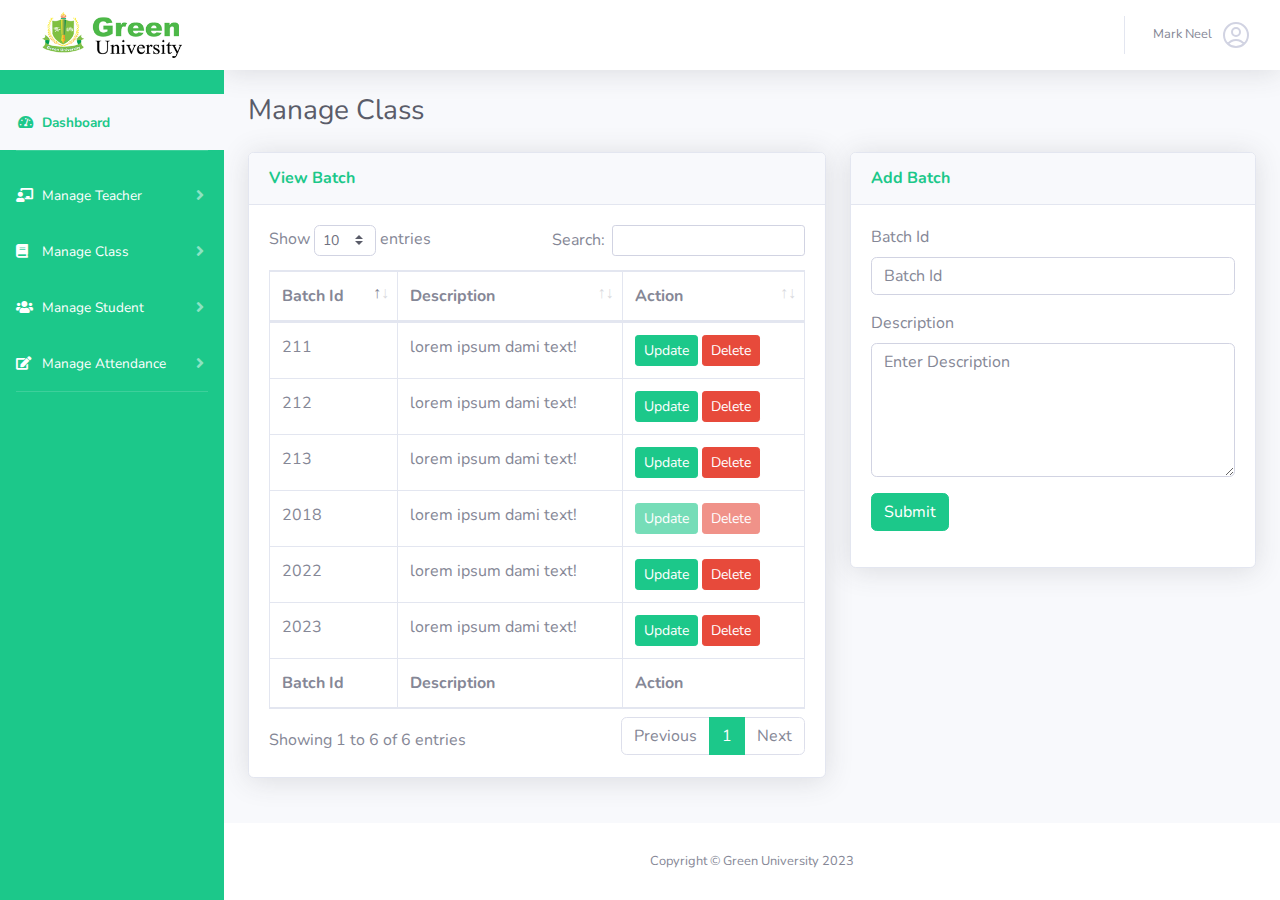
<file: view-batch.html>
<!DOCTYPE html>
<html lang="en">
    <head>
        <meta charset="utf-8" />
        <meta http-equiv="X-UA-Compatible" content="IE=edge" />
        <meta
            name="viewport"
            content="width=device-width, initial-scale=1, shrink-to-fit=no"
        />
        <meta name="description" content="" />
        <meta name="author" content="" />

        <title>GUB - Dashboard</title>

        <link
            href="vendor/fontawesome-free/css/all.min.css"
            rel="stylesheet"
            type="text/css"
        />
        <link
            href="https://fonts.googleapis.com/css?family=Nunito:200,200i,300,300i,400,400i,600,600i,700,700i,800,800i,900,900i"
            rel="stylesheet"
        />

        <link href="css/main.css" rel="stylesheet" />
        <link
            href="vendor/datatables/dataTables.bootstrap4.min.css"
            rel="stylesheet"
        />
        <link rel="stylesheet" href="css/toastr.css" />

        <script src="vendor/jquery/jquery.min.js"></script>
        <script src="js/toastr.min.js"></script>
    </head>

    <body id="page-top">
        <!-- Page Wrapper -->
        <div id="wrapper">
            <!-- Sidebar -->
            <ul
                class="navbar-nav bg-primary sidebar sidebar-dark accordion"
                id="accordionSidebar"
            >
                <!-- Sidebar - Brand -->
                <a
                    class="sidebar-brand d-flex align-items-center justify-content-center bg-white"
                    href="index.html"
                >
                    <div class="sidebar-brand-text mx-3">
                        <img src="img/gub.png" alt="" width="140" />
                    </div>
                </a>

                <!-- Nav Item - Dashboard -->
                <li class="pt-4 nav-item active">
                    <a class="nav-link" href="index.html">
                        <i class="fas fa-fw fa-tachometer-alt"></i>
                        <span>Dashboard</span></a
                    >
                </li>

                <!-- Divider -->
                <hr class="sidebar-divider" />

                <!-- Nav Item - Pages Collapse Menu -->
                <li class="nav-item">
                    <a
                        class="nav-link collapsed"
                        href="#"
                        data-toggle="collapse"
                        data-target="#collapseTwo"
                        aria-expanded="true"
                        aria-controls="collapseTwo"
                    >
                        <i class="fas fa-chalkboard-teacher"></i>
                        <span>Manage Teacher</span>
                    </a>
                    <div
                        id="collapseTwo"
                        class="collapse"
                        aria-labelledby="headingTwo"
                        data-parent="#accordionSidebar"
                    >
                        <div class="collapse-inner">
                            <a class="collapse-item" href="view-teacher.html"
                                >Teacher</a
                            >
                        </div>
                    </div>
                </li>

                <li class="nav-item">
                    <a
                        class="nav-link collapsed"
                        href="#"
                        data-toggle="collapse"
                        data-target="#collapseThree"
                        aria-expanded="true"
                        aria-controls="collapseTwo"
                    >
                        <i class="fas fa-book"></i>
                        <span>Manage Class</span>
                    </a>
                    <div
                        id="collapseThree"
                        class="collapse"
                        aria-labelledby="headingTwo"
                        data-parent="#accordionSidebar"
                    >
                        <div class="collapse-inner">
                            <a class="collapse-item" href="view-batch.html"
                                >Batch</a
                            >

                            <a class="collapse-item" href="view-class.html"
                                >Class</a
                            >
                        </div>
                    </div>
                </li>

                <li class="nav-item">
                    <a
                        class="nav-link collapsed"
                        href="#"
                        data-toggle="collapse"
                        data-target="#collapseFour"
                        aria-expanded="true"
                        aria-controls="collapseTwo"
                    >
                        <i class="fas fa-users"></i>
                        <span>Manage Student</span>
                    </a>
                    <div
                        id="collapseFour"
                        class="collapse"
                        aria-labelledby="headingTwo"
                        data-parent="#accordionSidebar"
                    >
                        <div class="collapse-inner">
                            <a class="collapse-item" href="view-student.html"
                                >View Student</a
                            >
                        </div>
                    </div>
                </li>

                <li class="nav-item">
                    <a
                        class="nav-link collapsed"
                        href="#"
                        data-toggle="collapse"
                        data-target="#collapseFive"
                        aria-expanded="true"
                        aria-controls="collapseTwo"
                    >
                        <i class="fas fa-edit"></i>
                        <span>Manage Attendance</span>
                    </a>
                    <div
                        id="collapseFive"
                        class="collapse"
                        aria-labelledby="headingTwo"
                        data-parent="#accordionSidebar"
                    >
                        <div class="collapse-inner">
                            <a class="collapse-item" href="take-attandence.html"
                                >Take Attendance</a
                            >

                            <a class="collapse-item" href="view-present.html"
                                >View Present</a
                            >

                            <a class="collapse-item" href="all-present.html"
                                >All Present</a
                            >
                        </div>
                    </div>
                </li>
                <!-- Divider -->
                <hr class="sidebar-divider d-none d-md-block" />
            </ul>
            <!-- End of Sidebar -->

            <!-- Content Wrapper -->
            <div id="content-wrapper" class="d-flex flex-column">
                <!-- Main Content -->
                <div id="content">
                    <!-- Topbar -->
                    <nav
                        class="navbar navbar-expand navbar-light bg-white topbar mb-4 static-top shadow"
                    >
                        <!-- Sidebar Toggle (Topbar) -->
                        <button
                            id="sidebarToggleTop"
                            class="btn btn-link d-md-none rounded-circle mr-3"
                        >
                            <i class="fa fa-bars"></i>
                        </button>

                        <!-- Topbar Navbar -->
                        <ul class="navbar-nav ml-auto">
                            <!-- Nav Item - Search Dropdown (Visible Only XS) -->
                            <li class="nav-item dropdown no-arrow d-sm-none">
                                <a
                                    class="nav-link dropdown-toggle"
                                    href="#"
                                    id="searchDropdown"
                                    role="button"
                                    data-toggle="dropdown"
                                    aria-haspopup="true"
                                    aria-expanded="false"
                                >
                                    <i class="fas fa-search fa-fw"></i>
                                </a>
                                <!-- Dropdown - Messages -->
                                <div
                                    class="dropdown-menu dropdown-menu-right p-3 shadow animated--grow-in"
                                    aria-labelledby="searchDropdown"
                                >
                                    <form
                                        class="form-inline mr-auto w-100 navbar-search"
                                    >
                                        <div class="input-group">
                                            <input
                                                type="text"
                                                class="form-control bg-light border-0 small"
                                                placeholder="Search for..."
                                                aria-label="Search"
                                                aria-describedby="basic-addon2"
                                            />
                                            <div class="input-group-append">
                                                <button
                                                    class="btn btn-primary"
                                                    type="button"
                                                >
                                                    <i
                                                        class="fas fa-search fa-sm"
                                                    ></i>
                                                </button>
                                            </div>
                                        </div>
                                    </form>
                                </div>
                            </li>

                            <!-- Nav Item - Alerts -->
                            <div class="topbar-divider d-none d-sm-block"></div>

                            <!-- Nav Item - User Information -->
                            <li class="nav-item dropdown no-arrow">
                                <a
                                    class="nav-link dropdown-toggle"
                                    href="#"
                                    id="userDropdown"
                                    role="button"
                                    data-toggle="dropdown"
                                    aria-haspopup="true"
                                    aria-expanded="false"
                                >
                                    <span
                                        class="mr-2 d-none d-lg-inline text-gray-600 small"
                                    >
                                        Mark Neel
                                    </span>
                                    <svg
                                        xmlns="http://www.w3.org/2000/svg"
                                        width="32"
                                        height="32"
                                        viewBox="0 0 24 24"
                                    >
                                        <path
                                            fill="none"
                                            stroke="currentColor"
                                            stroke-linecap="round"
                                            stroke-linejoin="round"
                                            stroke-width="1.5"
                                            d="M17.982 18.725A7.488 7.488 0 0 0 12 15.75a7.488 7.488 0 0 0-5.982 2.975m11.964 0a9 9 0 1 0-11.963 0m11.962 0A8.966 8.966 0 0 1 12 21a8.966 8.966 0 0 1-5.982-2.275M15 9.75a3 3 0 1 1-6 0a3 3 0 0 1 6 0"
                                        />
                                    </svg>
                                </a>
                                <!-- Dropdown - User Information -->
                                <div
                                    class="dropdown-menu dropdown-menu-right shadow animated--grow-in"
                                    aria-labelledby="userDropdown"
                                >
                                    <a
                                        class="dropdown-item"
                                        href="profile.html"
                                    >
                                        <i
                                            class="fas fa-user fa-sm fa-fw mr-2 text-gray-400"
                                        ></i>
                                        Profile
                                    </a>
                                    <a
                                        class="dropdown-item"
                                        href="setting.html"
                                    >
                                        <i
                                            class="fas fa-cogs fa-sm fa-fw mr-2 text-gray-400"
                                        ></i>
                                        Settings
                                    </a>
                                    <div class="dropdown-divider"></div>
                                    <a
                                        class="dropdown-item"
                                        href="#"
                                        data-toggle="modal"
                                        data-target="#logoutModal"
                                    >
                                        <i
                                            class="fas fa-sign-out-alt fa-sm fa-fw mr-2 text-gray-400"
                                        ></i>
                                        Logout
                                    </a>
                                </div>
                            </li>
                        </ul>
                    </nav>
                    <!-- End of Topbar -->

                    <div class="container-fluid">
                        <!-- Page Heading -->
                        <h1 class="h3 mb-4 text-gray-800">Manage Class</h1>

                        <div class="row">
                            <div class="col-md-7">
                                <!-- DataTales Example -->
                                <div class="card shadow mb-4">
                                    <div class="card-header py-3">
                                        <h6
                                            class="m-0 font-weight-bold text-primary"
                                        >
                                            View Batch
                                        </h6>
                                    </div>
                                    <div class="card-body">
                                        <div class="table-responsive">
                                            <table
                                                class="table table-bordered"
                                                id="dataTable"
                                                width="100%"
                                                cellspacing="0"
                                            >
                                                <thead>
                                                    <tr>
                                                        <th>Batch Id</th>
                                                        <th>Description</th>
                                                        <th>Action</th>
                                                    </tr>
                                                </thead>
                                                <tfoot>
                                                    <tr>
                                                        <th>Batch Id</th>
                                                        <th>Description</th>
                                                        <th>Action</th>
                                                    </tr>
                                                </tfoot>
                                                <tbody>
                                                    <tr>
                                                        <td>211</td>
                                                        <td>
                                                            lorem ipsum dami
                                                            text!
                                                        </td>
                                                        <td>
                                                            <a
                                                                href=""
                                                                class="btn btn-sm btn-primary"
                                                                >Update</a
                                                            >

                                                            <a
                                                                onclick="javascript: return confirm('Are You Sure You Want To Delete This Data?');"
                                                                href=""
                                                                class="btn btn-sm btn-danger"
                                                                >Delete</a
                                                            >
                                                        </td>
                                                    </tr>
                                                    <tr>
                                                        <td>212</td>
                                                        <td>
                                                            lorem ipsum dami
                                                            text!
                                                        </td>
                                                        <td>
                                                            <a
                                                                href=""
                                                                class="btn btn-sm btn-primary"
                                                                >Update</a
                                                            >

                                                            <a
                                                                onclick="javascript: return confirm('Are You Sure You Want To Delete This Data?');"
                                                                href=""
                                                                class="btn btn-sm btn-danger"
                                                                >Delete</a
                                                            >
                                                        </td>
                                                    </tr>
                                                    <tr>
                                                        <td>213</td>
                                                        <td>
                                                            lorem ipsum dami
                                                            text!
                                                        </td>
                                                        <td>
                                                            <a
                                                                href=""
                                                                class="btn btn-sm btn-primary"
                                                                >Update</a
                                                            >

                                                            <a
                                                                onclick="javascript: return confirm('Are You Sure You Want To Delete This Data?');"
                                                                href=""
                                                                class="btn btn-sm btn-danger"
                                                                >Delete</a
                                                            >
                                                        </td>
                                                    </tr>
                                                    <tr>
                                                        <td>2018</td>
                                                        <td>
                                                            lorem ipsum dami
                                                            text!
                                                        </td>
                                                        <td>
                                                            <a
                                                                href=""
                                                                class="btn btn-sm btn-primary"
                                                                style="
                                                                    pointer-events: none;
                                                                    opacity: 0.6;
                                                                "
                                                                >Update</a
                                                            >

                                                            <a
                                                                href=""
                                                                class="btn btn-sm btn-danger"
                                                                style="
                                                                    pointer-events: none;
                                                                    opacity: 0.6;
                                                                "
                                                                >Delete</a
                                                            >
                                                        </td>
                                                    </tr>
                                                    <tr>
                                                        <td>2022</td>
                                                        <td>
                                                            lorem ipsum dami
                                                            text!
                                                        </td>
                                                        <td>
                                                            <a
                                                                href=""
                                                                class="btn btn-sm btn-primary"
                                                                >Update</a
                                                            >

                                                            <a
                                                                onclick="javascript: return confirm('Are You Sure You Want To Delete This Data?');"
                                                                href=""
                                                                class="btn btn-sm btn-danger"
                                                                >Delete</a
                                                            >
                                                        </td>
                                                    </tr>
                                                    <tr>
                                                        <td>2023</td>
                                                        <td>
                                                            lorem ipsum dami
                                                            text!
                                                        </td>
                                                        <td>
                                                            <a
                                                                href=""
                                                                class="btn btn-sm btn-primary"
                                                                >Update</a
                                                            >

                                                            <a
                                                                onclick="javascript: return confirm('Are You Sure You Want To Delete This Data?');"
                                                                href=""
                                                                class="btn btn-sm btn-danger"
                                                                >Delete</a
                                                            >
                                                        </td>
                                                    </tr>
                                                </tbody>
                                            </table>
                                        </div>
                                    </div>
                                </div>
                            </div>
                            <div class="col-md-5">
                                <div class="card shadow mb-4">
                                    <div class="card-header py-3">
                                        <h6
                                            class="m-0 font-weight-bold text-primary"
                                        >
                                            Add Batch
                                        </h6>
                                    </div>
                                    <div class="card-body">
                                        <form
                                            action=""
                                            method="post"
                                        >
                                            <div class="form-group">
                                                <label for="name"
                                                    >Batch Id</label
                                                >
                                                <input
                                                    type="text"
                                                    name="batchId"
                                                    class="form-control"
                                                    placeholder="Batch Id"
                                                    required
                                                />
                                            </div>
                                            <div class="form-group">
                                                <label for="name"
                                                    >Description</label
                                                >
                                                <textarea
                                                    name="description"
                                                    class="form-control"
                                                    rows="5"
                                                    placeholder="Enter Description"
                                                ></textarea>
                                            </div>
                                            <div class="form-group">
                                                <input
                                                    type="submit"
                                                    name="submit"
                                                    class="btn btn-success"
                                                />
                                            </div>
                                        </form>
                                    </div>
                                </div>
                            </div>
                        </div>
                    </div>
                </div>
                <!-- End of Main Content -->

                <!-- Footer -->
                <footer class="sticky-footer bg-white">
                    <div class="container my-auto">
                        <div class="copyright text-center my-auto">
                            <span>Copyright &copy; Green University 2023</span>
                        </div>
                    </div>
                </footer>
                <!-- End of Footer -->
            </div>
            <!-- End of Content Wrapper -->
        </div>
        <!-- End of Page Wrapper -->

        <!-- Scroll to Top Button-->
        <a class="scroll-to-top rounded" href="#page-top">
            <i class="fas fa-angle-up"></i>
        </a>

        <!-- Logout Modal-->
        <div
            class="modal fade"
            id="logoutModal"
            tabindex="-1"
            role="dialog"
            aria-labelledby="exampleModalLabel"
            aria-hidden="true"
        >
            <div class="modal-dialog" role="document">
                <div class="modal-content">
                    <div class="modal-header">
                        <h5 class="modal-title" id="exampleModalLabel">
                            Ready to Leave?
                        </h5>
                        <button
                            class="close"
                            type="button"
                            data-dismiss="modal"
                            aria-label="Close"
                        >
                            <span aria-hidden="true">×</span>
                        </button>
                    </div>
                    <div class="modal-body">
                        Select "Logout" below if you are ready to end your
                        current session.
                    </div>
                    <div class="modal-footer">
                        <button
                            class="btn btn-secondary"
                            type="button"
                            data-dismiss="modal"
                        >
                            Cancel
                        </button>
                        <a class="btn btn-primary" href="logout.html">Logout</a>
                    </div>
                </div>
            </div>
        </div>

        <!-- Bootstrap core JavaScript-->
        <script src="vendor/bootstrap/js/bootstrap.bundle.min.js"></script>

        <script src="vendor/jquery-easing/jquery.easing.min.js"></script>

        <script src="js/custom.js"></script>

        <script src="vendor/datatables/jquery.dataTables.min.js"></script>
        <script src="vendor/datatables/dataTables.bootstrap4.min.js"></script>

        <script src="js/datatables-demo.js"></script>
    </body>
</html>
</file>
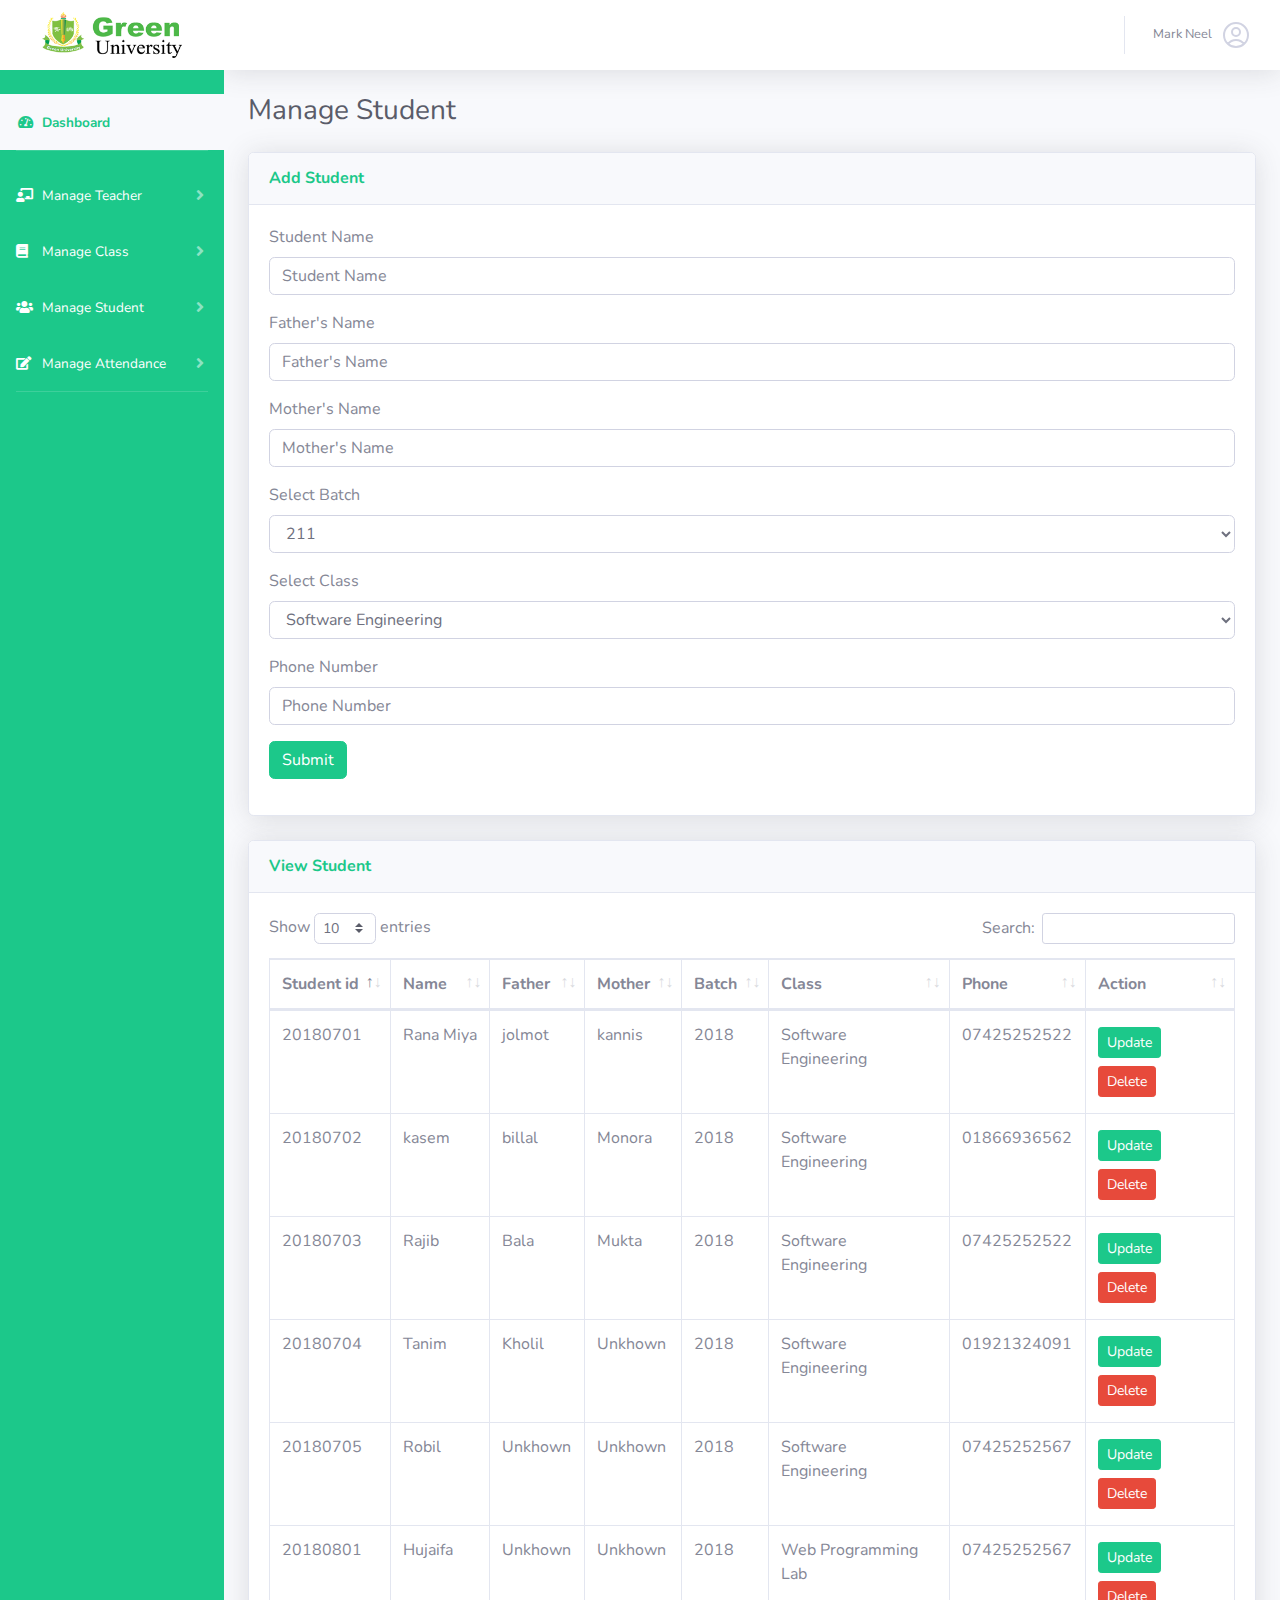
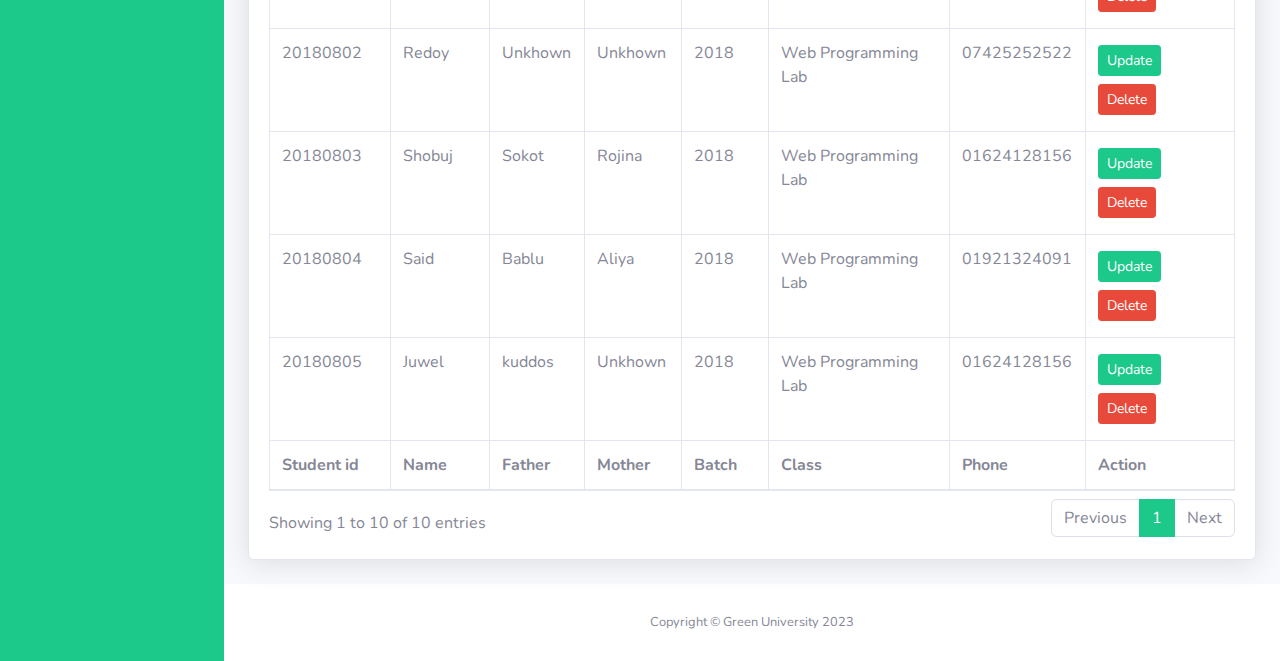
<file: view-student.html>
<!DOCTYPE html>
<html lang="en">
    <head>
        <meta charset="utf-8" />
        <meta http-equiv="X-UA-Compatible" content="IE=edge" />
        <meta
            name="viewport"
            content="width=device-width, initial-scale=1, shrink-to-fit=no"
        />
        <meta name="description" content="" />
        <meta name="author" content="" />

        <title>GUB - Dashboard</title>

        <link
            href="vendor/fontawesome-free/css/all.min.css"
            rel="stylesheet"
            type="text/css"
        />
        <link
            href="https://fonts.googleapis.com/css?family=Nunito:200,200i,300,300i,400,400i,600,600i,700,700i,800,800i,900,900i"
            rel="stylesheet"
        />

        <link href="css/main.css" rel="stylesheet" />
        <link
            href="vendor/datatables/dataTables.bootstrap4.min.css"
            rel="stylesheet"
        />
        <link rel="stylesheet" href="css/toastr.css" />

        <script src="vendor/jquery/jquery.min.js"></script>
        <script src="js/toastr.min.js"></script>
    </head>

    <body id="page-top">
        <!-- Page Wrapper -->
        <div id="wrapper">
            <!-- Sidebar -->
            <ul
                class="navbar-nav bg-primary sidebar sidebar-dark accordion"
                id="accordionSidebar"
            >
                <!-- Sidebar - Brand -->
                <a
                    class="sidebar-brand d-flex align-items-center justify-content-center bg-white"
                    href="index.html"
                >
                    <div class="sidebar-brand-text mx-3">
                        <img src="img/gub.png" alt="" width="140" />
                    </div>
                </a>

                <!-- Nav Item - Dashboard -->
                <li class="pt-4 nav-item active">
                    <a class="nav-link" href="index.html">
                        <i class="fas fa-fw fa-tachometer-alt"></i>
                        <span>Dashboard</span></a
                    >
                </li>

                <!-- Divider -->
                <hr class="sidebar-divider" />

                <!-- Nav Item - Pages Collapse Menu -->
                <li class="nav-item">
                    <a
                        class="nav-link collapsed"
                        href="#"
                        data-toggle="collapse"
                        data-target="#collapseTwo"
                        aria-expanded="true"
                        aria-controls="collapseTwo"
                    >
                        <i class="fas fa-chalkboard-teacher"></i>
                        <span>Manage Teacher</span>
                    </a>
                    <div
                        id="collapseTwo"
                        class="collapse"
                        aria-labelledby="headingTwo"
                        data-parent="#accordionSidebar"
                    >
                        <div class="collapse-inner">
                            <a class="collapse-item" href="view-teacher.html"
                                >Teacher</a
                            >
                        </div>
                    </div>
                </li>

                <li class="nav-item">
                    <a
                        class="nav-link collapsed"
                        href="#"
                        data-toggle="collapse"
                        data-target="#collapseThree"
                        aria-expanded="true"
                        aria-controls="collapseTwo"
                    >
                        <i class="fas fa-book"></i>
                        <span>Manage Class</span>
                    </a>
                    <div
                        id="collapseThree"
                        class="collapse"
                        aria-labelledby="headingTwo"
                        data-parent="#accordionSidebar"
                    >
                        <div class="collapse-inner">
                            <a class="collapse-item" href="view-batch.html"
                                >Batch</a
                            >

                            <a class="collapse-item" href="view-class.html"
                                >Class</a
                            >
                        </div>
                    </div>
                </li>

                <li class="nav-item">
                    <a
                        class="nav-link collapsed"
                        href="#"
                        data-toggle="collapse"
                        data-target="#collapseFour"
                        aria-expanded="true"
                        aria-controls="collapseTwo"
                    >
                        <i class="fas fa-users"></i>
                        <span>Manage Student</span>
                    </a>
                    <div
                        id="collapseFour"
                        class="collapse"
                        aria-labelledby="headingTwo"
                        data-parent="#accordionSidebar"
                    >
                        <div class="collapse-inner">
                            <a class="collapse-item" href="view-student.html"
                                >View Student</a
                            >
                        </div>
                    </div>
                </li>

                <li class="nav-item">
                    <a
                        class="nav-link collapsed"
                        href="#"
                        data-toggle="collapse"
                        data-target="#collapseFive"
                        aria-expanded="true"
                        aria-controls="collapseTwo"
                    >
                        <i class="fas fa-edit"></i>
                        <span>Manage Attendance</span>
                    </a>
                    <div
                        id="collapseFive"
                        class="collapse"
                        aria-labelledby="headingTwo"
                        data-parent="#accordionSidebar"
                    >
                        <div class="collapse-inner">
                            <a class="collapse-item" href="take-attandence.html"
                                >Take Attendance</a
                            >

                            <a class="collapse-item" href="view-present.html"
                                >View Present</a
                            >

                            <a class="collapse-item" href="all-present.html"
                                >All Present</a
                            >
                        </div>
                    </div>
                </li>
                <!-- Divider -->
                <hr class="sidebar-divider d-none d-md-block" />
            </ul>
            <!-- End of Sidebar -->

            <!-- Content Wrapper -->
            <div id="content-wrapper" class="d-flex flex-column">
                <!-- Main Content -->
                <div id="content">
                    <!-- Topbar -->
                    <nav
                        class="navbar navbar-expand navbar-light bg-white topbar mb-4 static-top shadow"
                    >
                        <!-- Sidebar Toggle (Topbar) -->
                        <button
                            id="sidebarToggleTop"
                            class="btn btn-link d-md-none rounded-circle mr-3"
                        >
                            <i class="fa fa-bars"></i>
                        </button>

                        <!-- Topbar Navbar -->
                        <ul class="navbar-nav ml-auto">
                            <!-- Nav Item - Search Dropdown (Visible Only XS) -->
                            <li class="nav-item dropdown no-arrow d-sm-none">
                                <a
                                    class="nav-link dropdown-toggle"
                                    href="#"
                                    id="searchDropdown"
                                    role="button"
                                    data-toggle="dropdown"
                                    aria-haspopup="true"
                                    aria-expanded="false"
                                >
                                    <i class="fas fa-search fa-fw"></i>
                                </a>
                                <!-- Dropdown - Messages -->
                                <div
                                    class="dropdown-menu dropdown-menu-right p-3 shadow animated--grow-in"
                                    aria-labelledby="searchDropdown"
                                >
                                    <form
                                        class="form-inline mr-auto w-100 navbar-search"
                                    >
                                        <div class="input-group">
                                            <input
                                                type="text"
                                                class="form-control bg-light border-0 small"
                                                placeholder="Search for..."
                                                aria-label="Search"
                                                aria-describedby="basic-addon2"
                                            />
                                            <div class="input-group-append">
                                                <button
                                                    class="btn btn-primary"
                                                    type="button"
                                                >
                                                    <i
                                                        class="fas fa-search fa-sm"
                                                    ></i>
                                                </button>
                                            </div>
                                        </div>
                                    </form>
                                </div>
                            </li>

                            <!-- Nav Item - Alerts -->
                            <div class="topbar-divider d-none d-sm-block"></div>

                            <!-- Nav Item - User Information -->
                            <li class="nav-item dropdown no-arrow">
                                <a
                                    class="nav-link dropdown-toggle"
                                    href="#"
                                    id="userDropdown"
                                    role="button"
                                    data-toggle="dropdown"
                                    aria-haspopup="true"
                                    aria-expanded="false"
                                >
                                    <span
                                        class="mr-2 d-none d-lg-inline text-gray-600 small"
                                    >
                                        Mark Neel
                                    </span>
                                    <svg
                                        xmlns="http://www.w3.org/2000/svg"
                                        width="32"
                                        height="32"
                                        viewBox="0 0 24 24"
                                    >
                                        <path
                                            fill="none"
                                            stroke="currentColor"
                                            stroke-linecap="round"
                                            stroke-linejoin="round"
                                            stroke-width="1.5"
                                            d="M17.982 18.725A7.488 7.488 0 0 0 12 15.75a7.488 7.488 0 0 0-5.982 2.975m11.964 0a9 9 0 1 0-11.963 0m11.962 0A8.966 8.966 0 0 1 12 21a8.966 8.966 0 0 1-5.982-2.275M15 9.75a3 3 0 1 1-6 0a3 3 0 0 1 6 0"
                                        />
                                    </svg>
                                </a>
                                <!-- Dropdown - User Information -->
                                <div
                                    class="dropdown-menu dropdown-menu-right shadow animated--grow-in"
                                    aria-labelledby="userDropdown"
                                >
                                    <a
                                        class="dropdown-item"
                                        href="profile.html"
                                    >
                                        <i
                                            class="fas fa-user fa-sm fa-fw mr-2 text-gray-400"
                                        ></i>
                                        Profile
                                    </a>
                                    <a
                                        class="dropdown-item"
                                        href="setting.html"
                                    >
                                        <i
                                            class="fas fa-cogs fa-sm fa-fw mr-2 text-gray-400"
                                        ></i>
                                        Settings
                                    </a>
                                    <div class="dropdown-divider"></div>
                                    <a
                                        class="dropdown-item"
                                        href="#"
                                        data-toggle="modal"
                                        data-target="#logoutModal"
                                    >
                                        <i
                                            class="fas fa-sign-out-alt fa-sm fa-fw mr-2 text-gray-400"
                                        ></i>
                                        Logout
                                    </a>
                                </div>
                            </li>
                        </ul>
                    </nav>
                    <!-- End of Topbar -->

                    <div class="container-fluid">
                        <!-- Page Heading -->
                        <h1 class="h3 mb-4 text-gray-800">Manage Student</h1>

                        <div class="row">
                            <div class="col-md-12">
                                <div class="card shadow mb-4">
                                    <div class="card-header py-3">
                                        <h6
                                            class="m-0 font-weight-bold text-primary"
                                        >
                                            Add Student
                                        </h6>
                                    </div>
                                    <div class="card-body">
                                        <form>
                                            <div class="form-group">
                                                <label for="name"
                                                    >Student Name</label
                                                >
                                                <input
                                                    type="text"
                                                    name="name"
                                                    class="form-control"
                                                    placeholder="Student Name"
                                                />
                                            </div>
                                            <div class="form-group">
                                                <label for="name"
                                                    >Father's Name</label
                                                >
                                                <input
                                                    type="text"
                                                    name="father"
                                                    class="form-control"
                                                    placeholder="Father's Name"
                                                />
                                            </div>
                                            <div class="form-group">
                                                <label for="name"
                                                    >Mother's Name</label
                                                >
                                                <input
                                                    type="text"
                                                    name="mother"
                                                    class="form-control"
                                                    placeholder="Mother's Name"
                                                />
                                            </div>
                                            <div class="form-group">
                                                <label for="class"
                                                    >Select Batch</label
                                                >
                                                <select
                                                    name="batch_id"
                                                    class="form-control"
                                                    id="class"
                                                    required
                                                >
                                                    <option value="211">
                                                        211
                                                    </option>
                                                    <option value="212">
                                                        212
                                                    </option>
                                                    <option value="213">
                                                        213
                                                    </option>
                                                    <option value="2018">
                                                        2018
                                                    </option>
                                                    <option value="2022">
                                                        2022
                                                    </option>
                                                    <option value="2023">
                                                        2023
                                                    </option>
                                                </select>
                                            </div>
                                            <div class="form-group">
                                                <label for="batch"
                                                    >Select Class</label
                                                >
                                                <select
                                                    name="class_id"
                                                    class="form-control"
                                                    id="batch"
                                                >
                                                    <option value="7">
                                                        Software Engineering
                                                    </option>
                                                    <option value="8">
                                                        Web Programming Lab
                                                    </option>
                                                    <option value="9">
                                                        Artificial Intelligence
                                                        Lab
                                                    </option>
                                                    <option value="10">
                                                        Integrated Project
                                                        Design 2
                                                    </option>
                                                    <option value="11">
                                                        Web Programmin
                                                    </option>
                                                </select>
                                            </div>
                                            <div class="form-group">
                                                <label for="name"
                                                    >Phone Number</label
                                                >
                                                <input
                                                    type="text"
                                                    name="phone"
                                                    class="form-control"
                                                    placeholder="Phone Number"
                                                />
                                            </div>
                                            <div class="form-group">
                                                <input
                                                    type="submit"
                                                    name="submit"
                                                    class="btn btn-success"
                                                />
                                            </div>
                                        </form>
                                    </div>
                                </div>
                            </div>
                            <div class="col-md-12">
                                <!-- DataTales Example -->
                                <div class="card shadow mb-4">
                                    <div class="card-header py-3">
                                        <h6
                                            class="m-0 font-weight-bold text-primary"
                                        >
                                            View Student
                                        </h6>
                                    </div>
                                    <div class="card-body">
                                        <div class="table-responsive">
                                            <table
                                                class="table table-bordered"
                                                id="dataTable"
                                                width="100%"
                                                cellspacing="0"
                                            >
                                                <thead>
                                                    <tr>
                                                        <th>Student id</th>
                                                        <th>Name</th>
                                                        <th>Father</th>
                                                        <th>Mother</th>
                                                        <th>Batch</th>
                                                        <th>Class</th>
                                                        <th>Phone</th>
                                                        <th>Action</th>
                                                    </tr>
                                                </thead>
                                                <tfoot>
                                                    <tr>
                                                        <th>Student id</th>
                                                        <th>Name</th>
                                                        <th>Father</th>
                                                        <th>Mother</th>
                                                        <th>Batch</th>
                                                        <th>Class</th>
                                                        <th>Phone</th>
                                                        <th>Action</th>
                                                    </tr>
                                                </tfoot>
                                                <tbody>
                                                    <tr>
                                                        <td>20180701</td>
                                                        <td>Rana Miya</td>
                                                        <td>jolmot</td>
                                                        <td>kannis</td>
                                                        <td>2018</td>
                                                        <td>
                                                            Software Engineering
                                                        </td>
                                                        <td>07425252522</td>
                                                        <td>
                                                            <a
                                                                href=""
                                                                class="btn btn-sm btn-primary my-1"
                                                                >Update</a
                                                            >
                                                            <a
                                                                onclick="javascript: return confirm('Are You Sure You Want To Delete This Data?');"
                                                                href=""
                                                                class="btn btn-sm btn-danger my-1"
                                                                >Delete</a
                                                            >
                                                        </td>
                                                    </tr>
                                                    <tr>
                                                        <td>20180702</td>
                                                        <td>kasem</td>
                                                        <td>billal</td>
                                                        <td>Monora</td>
                                                        <td>2018</td>
                                                        <td>
                                                            Software Engineering
                                                        </td>
                                                        <td>01866936562</td>
                                                        <td>
                                                            <a
                                                                href=""
                                                                class="btn btn-sm btn-primary my-1"
                                                                >Update</a
                                                            >
                                                            <a
                                                                onclick="javascript: return confirm('Are You Sure You Want To Delete This Data?');"
                                                                href=""
                                                                class="btn btn-sm btn-danger my-1"
                                                                >Delete</a
                                                            >
                                                        </td>
                                                    </tr>
                                                    <tr>
                                                        <td>20180703</td>
                                                        <td>Rajib</td>
                                                        <td>Bala</td>
                                                        <td>Mukta</td>
                                                        <td>2018</td>
                                                        <td>
                                                            Software Engineering
                                                        </td>
                                                        <td>07425252522</td>
                                                        <td>
                                                            <a
                                                                href=""
                                                                class="btn btn-sm btn-primary my-1"
                                                                >Update</a
                                                            >
                                                            <a
                                                                onclick="javascript: return confirm('Are You Sure You Want To Delete This Data?');"
                                                                href=""
                                                                class="btn btn-sm btn-danger my-1"
                                                                >Delete</a
                                                            >
                                                        </td>
                                                    </tr>
                                                    <tr>
                                                        <td>20180704</td>
                                                        <td>Tanim</td>
                                                        <td>Kholil</td>
                                                        <td>Unkhown</td>
                                                        <td>2018</td>
                                                        <td>
                                                            Software Engineering
                                                        </td>
                                                        <td>01921324091</td>
                                                        <td>
                                                            <a
                                                                href=""
                                                                class="btn btn-sm btn-primary my-1"
                                                                >Update</a
                                                            >
                                                            <a
                                                                onclick="javascript: return confirm('Are You Sure You Want To Delete This Data?');"
                                                                href=""
                                                                class="btn btn-sm btn-danger my-1"
                                                                >Delete</a
                                                            >
                                                        </td>
                                                    </tr>
                                                    <tr>
                                                        <td>20180705</td>
                                                        <td>Robil</td>
                                                        <td>Unkhown</td>
                                                        <td>Unkhown</td>
                                                        <td>2018</td>
                                                        <td>
                                                            Software Engineering
                                                        </td>
                                                        <td>07425252567</td>
                                                        <td>
                                                            <a
                                                                href=""
                                                                class="btn btn-sm btn-primary my-1"
                                                                >Update</a
                                                            >
                                                            <a
                                                                onclick="javascript: return confirm('Are You Sure You Want To Delete This Data?');"
                                                                href=""
                                                                class="btn btn-sm btn-danger my-1"
                                                                >Delete</a
                                                            >
                                                        </td>
                                                    </tr>
                                                    <tr>
                                                        <td>20180801</td>
                                                        <td>Hujaifa</td>
                                                        <td>Unkhown</td>
                                                        <td>Unkhown</td>
                                                        <td>2018</td>
                                                        <td>
                                                            Web Programming Lab
                                                        </td>
                                                        <td>07425252567</td>
                                                        <td>
                                                            <a
                                                                href=""
                                                                class="btn btn-sm btn-primary my-1"
                                                                >Update</a
                                                            >
                                                            <a
                                                                onclick="javascript: return confirm('Are You Sure You Want To Delete This Data?');"
                                                                href=""
                                                                class="btn btn-sm btn-danger my-1"
                                                                >Delete</a
                                                            >
                                                        </td>
                                                    </tr>
                                                    <tr>
                                                        <td>20180802</td>
                                                        <td>Redoy</td>
                                                        <td>Unkhown</td>
                                                        <td>Unkhown</td>
                                                        <td>2018</td>
                                                        <td>
                                                            Web Programming Lab
                                                        </td>
                                                        <td>07425252522</td>
                                                        <td>
                                                            <a
                                                                href=""
                                                                class="btn btn-sm btn-primary my-1"
                                                                >Update</a
                                                            >
                                                            <a
                                                                onclick="javascript: return confirm('Are You Sure You Want To Delete This Data?');"
                                                                href=""
                                                                class="btn btn-sm btn-danger my-1"
                                                                >Delete</a
                                                            >
                                                        </td>
                                                    </tr>
                                                    <tr>
                                                        <td>20180803</td>
                                                        <td>Shobuj</td>
                                                        <td>Sokot</td>
                                                        <td>Rojina</td>
                                                        <td>2018</td>
                                                        <td>
                                                            Web Programming Lab
                                                        </td>
                                                        <td>01624128156</td>
                                                        <td>
                                                            <a
                                                                href=""
                                                                class="btn btn-sm btn-primary my-1"
                                                                >Update</a
                                                            >
                                                            <a
                                                                onclick="javascript: return confirm('Are You Sure You Want To Delete This Data?');"
                                                                href=""
                                                                class="btn btn-sm btn-danger my-1"
                                                                >Delete</a
                                                            >
                                                        </td>
                                                    </tr>
                                                    <tr>
                                                        <td>20180804</td>
                                                        <td>Said</td>
                                                        <td>Bablu</td>
                                                        <td>Aliya</td>
                                                        <td>2018</td>
                                                        <td>
                                                            Web Programming Lab
                                                        </td>
                                                        <td>01921324091</td>
                                                        <td>
                                                            <a
                                                                href=""
                                                                class="btn btn-sm btn-primary my-1"
                                                                >Update</a
                                                            >
                                                            <a
                                                                onclick="javascript: return confirm('Are You Sure You Want To Delete This Data?');"
                                                                href=""
                                                                class="btn btn-sm btn-danger my-1"
                                                                >Delete</a
                                                            >
                                                        </td>
                                                    </tr>
                                                    <tr>
                                                        <td>20180805</td>
                                                        <td>Juwel</td>
                                                        <td>kuddos</td>
                                                        <td>Unkhown</td>
                                                        <td>2018</td>
                                                        <td>
                                                            Web Programming Lab
                                                        </td>
                                                        <td>01624128156</td>
                                                        
                                                        <td>
                                                            <a
                                                                href=""
                                                                class="btn btn-sm btn-primary my-1"
                                                                >Update</a
                                                            >
                                                            <a
                                                                onclick="javascript: return confirm('Are You Sure You Want To Delete This Data?');"
                                                                href=""
                                                                class="btn btn-sm btn-danger my-1"
                                                                >Delete</a
                                                            >
                                                        </td>
                                                    </tr>
                                                </tbody>
                                            </table>
                                        </div>
                                    </div>
                                </div>
                            </div>
                        </div>
                    </div>
                </div>
                <!-- End of Main Content -->

                <!-- Footer -->
                <footer class="sticky-footer bg-white">
                    <div class="container my-auto">
                        <div class="copyright text-center my-auto">
                            <span>Copyright &copy; Green University 2023</span>
                        </div>
                    </div>
                </footer>
                <!-- End of Footer -->
            </div>
            <!-- End of Content Wrapper -->
        </div>
        <!-- End of Page Wrapper -->

        <!-- Scroll to Top Button-->
        <a class="scroll-to-top rounded" href="#page-top">
            <i class="fas fa-angle-up"></i>
        </a>

        <!-- Logout Modal-->
        <div
            class="modal fade"
            id="logoutModal"
            tabindex="-1"
            role="dialog"
            aria-labelledby="exampleModalLabel"
            aria-hidden="true"
        >
            <div class="modal-dialog" role="document">
                <div class="modal-content">
                    <div class="modal-header">
                        <h5 class="modal-title" id="exampleModalLabel">
                            Ready to Leave?
                        </h5>
                        <button
                            class="close"
                            type="button"
                            data-dismiss="modal"
                            aria-label="Close"
                        >
                            <span aria-hidden="true">×</span>
                        </button>
                    </div>
                    <div class="modal-body">
                        Select "Logout" below if you are ready to end your
                        current session.
                    </div>
                    <div class="modal-footer">
                        <button
                            class="btn btn-secondary"
                            type="button"
                            data-dismiss="modal"
                        >
                            Cancel
                        </button>
                        <a class="btn btn-primary" href="logout.html">Logout</a>
                    </div>
                </div>
            </div>
        </div>

        <!-- Bootstrap core JavaScript-->
        <script src="vendor/bootstrap/js/bootstrap.bundle.min.js"></script>

        <script src="vendor/jquery-easing/jquery.easing.min.js"></script>

        <script src="js/custom.js"></script>

        <script src="vendor/datatables/jquery.dataTables.min.js"></script>
        <script src="vendor/datatables/dataTables.bootstrap4.min.js"></script>

        <script src="js/datatables-demo.js"></script>
    </body>
</html>
</file>
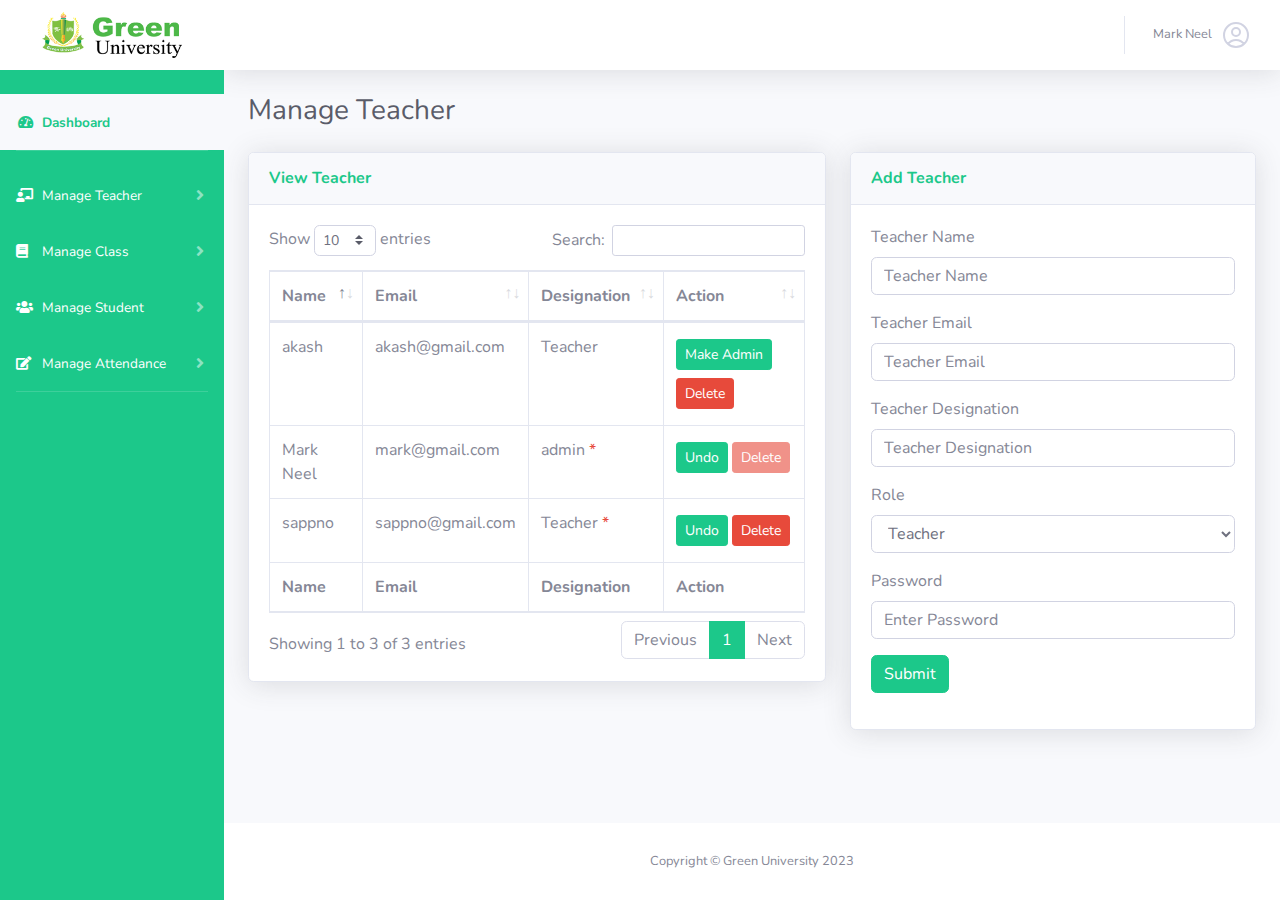
<file: view-teacher.html>
<!DOCTYPE html>
<html lang="en">

<head>

    <meta charset="utf-8">
    <meta http-equiv="X-UA-Compatible" content="IE=edge">
    <meta name="viewport" content="width=device-width, initial-scale=1, shrink-to-fit=no">
    <meta name="description" content="">
    <meta name="author" content="">

    <title>GUB - Dashboard</title>

    <link href="vendor/fontawesome-free/css/all.min.css" rel="stylesheet" type="text/css">
    <link
        href="https://fonts.googleapis.com/css?family=Nunito:200,200i,300,300i,400,400i,600,600i,700,700i,800,800i,900,900i"
        rel="stylesheet">

    <link href="css/main.css" rel="stylesheet">
    <link href="vendor/datatables/dataTables.bootstrap4.min.css" rel="stylesheet">
    <link rel="stylesheet" href="css/toastr.css">
    
    <script src="vendor/jquery/jquery.min.js"></script>
    <script src="js/toastr.min.js"></script>

</head>

<body id="page-top">

<!-- Page Wrapper -->
<div id="wrapper">

    <!-- Sidebar -->
    <ul class="navbar-nav bg-primary sidebar sidebar-dark accordion" id="accordionSidebar">

        <!-- Sidebar - Brand -->
        <a class="sidebar-brand d-flex align-items-center justify-content-center bg-white" href="index.html">
            <div class="sidebar-brand-text mx-3">
                <img src="img/gub.png" alt="" width="140">
            </div>
        </a>

        <!-- Nav Item - Dashboard -->
        <li class="pt-4 nav-item active">
            <a class="nav-link" href="index.html">
                <i class="fas fa-fw fa-tachometer-alt"></i>
                <span>Dashboard</span></a>
        </li>

        <!-- Divider -->
        <hr class="sidebar-divider">

        <!-- Nav Item - Pages Collapse Menu -->
                    <li class="nav-item">
            <a class="nav-link collapsed" href="#" data-toggle="collapse" data-target="#collapseTwo"
                aria-expanded="true" aria-controls="collapseTwo">
                <i class="fas fa-chalkboard-teacher"></i>
                <span>Manage Teacher</span>
            </a>
            <div id="collapseTwo" class="collapse " aria-labelledby="headingTwo" data-parent="#accordionSidebar">
                <div class="collapse-inner">
                    <a class="collapse-item " href="view-teacher.html">Teacher</a>
                    
                </div>
            </div>
        </li>
            
        <li class="nav-item">
            <a class="nav-link collapsed" href="#" data-toggle="collapse" data-target="#collapseThree"
                aria-expanded="true" aria-controls="collapseTwo">
                <i class="fas fa-book"></i>
                <span>Manage Class</span>
            </a>
            <div id="collapseThree" class="collapse " aria-labelledby="headingTwo" data-parent="#accordionSidebar">
                <div class="collapse-inner">
                    <a class="collapse-item " href="view-batch.html">Batch</a>

                    <a class="collapse-item " href="view-class.html">Class</a>

                </div>
            </div>
        </li>

        <li class="nav-item">
            <a class="nav-link collapsed" href="#" data-toggle="collapse" data-target="#collapseFour"
                aria-expanded="true" aria-controls="collapseTwo">
                <i class="fas fa-users"></i>
                <span>Manage Student</span>
            </a>
            <div id="collapseFour" class="collapse " aria-labelledby="headingTwo" data-parent="#accordionSidebar">
                <div class="collapse-inner">
                    <a class="collapse-item " href="view-student.html">View Student</a>
                </div>
            </div>
        </li>

        <li class="nav-item">
            <a class="nav-link collapsed" href="#" data-toggle="collapse" data-target="#collapseFive"
                aria-expanded="true" aria-controls="collapseTwo">
                <i class="fas fa-edit"></i>
                <span>Manage Attendance</span>
            </a>
            <div id="collapseFive" class="collapse " aria-labelledby="headingTwo" data-parent="#accordionSidebar">
                <div class="collapse-inner">
                    <a class="collapse-item " href="take-attandence.html">Take Attendance</a>

                    <a class="collapse-item " href="view-present.html">View Present</a>

                    <a class="collapse-item " href="all-present.html">All Present</a>
                </div>
            </div>
        </li>
        <!-- Divider -->
        <hr class="sidebar-divider d-none d-md-block">
    </ul>
    <!-- End of Sidebar -->

    <!-- Content Wrapper -->
    <div id="content-wrapper" class="d-flex flex-column">

        <!-- Main Content -->
        <div id="content">

            <!-- Topbar -->
            <nav class="navbar navbar-expand navbar-light bg-white topbar mb-4 static-top shadow">

                <!-- Sidebar Toggle (Topbar) -->
                <button id="sidebarToggleTop" class="btn btn-link d-md-none rounded-circle mr-3">
                    <i class="fa fa-bars"></i>
                </button>

                <!-- Topbar Navbar -->
                <ul class="navbar-nav ml-auto">

                    <!-- Nav Item - Search Dropdown (Visible Only XS) -->
                    <li class="nav-item dropdown no-arrow d-sm-none">
                        <a class="nav-link dropdown-toggle" href="#" id="searchDropdown" role="button"
                            data-toggle="dropdown" aria-haspopup="true" aria-expanded="false">
                            <i class="fas fa-search fa-fw"></i>
                        </a>
                        <!-- Dropdown - Messages -->
                        <div class="dropdown-menu dropdown-menu-right p-3 shadow animated--grow-in"
                            aria-labelledby="searchDropdown">
                            <form class="form-inline mr-auto w-100 navbar-search">
                                <div class="input-group">
                                    <input type="text" class="form-control bg-light border-0 small"
                                        placeholder="Search for..." aria-label="Search"
                                        aria-describedby="basic-addon2">
                                    <div class="input-group-append">
                                        <button class="btn btn-primary" type="button">
                                            <i class="fas fa-search fa-sm"></i>
                                        </button>
                                    </div>
                                </div>
                            </form>
                        </div>
                    </li>

                    <!-- Nav Item - Alerts -->
                    <div class="topbar-divider d-none d-sm-block"></div>

                    <!-- Nav Item - User Information -->
                    <li class="nav-item dropdown no-arrow">
                        <a class="nav-link dropdown-toggle" href="#" id="userDropdown" role="button"
                            data-toggle="dropdown" aria-haspopup="true" aria-expanded="false">
                            <span class="mr-2 d-none d-lg-inline text-gray-600 small">
                                Mark Neel                            </span>
                            <svg xmlns="http://www.w3.org/2000/svg" width="32" height="32" viewBox="0 0 24 24"><path fill="none" stroke="currentColor" stroke-linecap="round" stroke-linejoin="round" stroke-width="1.5" d="M17.982 18.725A7.488 7.488 0 0 0 12 15.75a7.488 7.488 0 0 0-5.982 2.975m11.964 0a9 9 0 1 0-11.963 0m11.962 0A8.966 8.966 0 0 1 12 21a8.966 8.966 0 0 1-5.982-2.275M15 9.75a3 3 0 1 1-6 0a3 3 0 0 1 6 0"/></svg>
                        </a>
                        <!-- Dropdown - User Information -->
                        <div class="dropdown-menu dropdown-menu-right shadow animated--grow-in"
                            aria-labelledby="userDropdown">
                            <a class="dropdown-item" href="profile.html">
                                <i class="fas fa-user fa-sm fa-fw mr-2 text-gray-400"></i>
                                Profile
                            </a>
                            <a class="dropdown-item" href="setting.html">
                                <i class="fas fa-cogs fa-sm fa-fw mr-2 text-gray-400"></i>
                                Settings
                            </a>
                            <div class="dropdown-divider"></div>
                            <a class="dropdown-item" href="#" data-toggle="modal" data-target="#logoutModal">
                                <i class="fas fa-sign-out-alt fa-sm fa-fw mr-2 text-gray-400"></i>
                                Logout
                            </a>
                        </div>
                    </li>
                </ul>
            </nav>
            <!-- End of Topbar -->

            <div class="container-fluid">
                <!-- Page Heading -->
                <h1 class="h3 mb-4 text-gray-800">Manage Teacher</h1>
            
                <div class="row">
                    <div class="col-md-7">
                        <!-- DataTales Example -->
                        <div class="card shadow mb-4">
                            <div class="card-header py-3">
                                <h6 class="m-0 font-weight-bold text-primary">
                                    View Teacher
                                </h6>
                            </div>
                            <div class="card-body">
                                <div class="table-responsive">
                                    <table
                                        class="table table-bordered"
                                        id="dataTable"
                                        width="100%"
                                        cellspacing="0"
                                    >
                                        <thead>
                                            <tr>
                                                <th>Name</th>
                                                <th>Email</th>
                                                <th>Designation</th>
                                                <th>Action</th>
                                            </tr>
                                        </thead>
                                        <tfoot>
                                            <tr>
                                                <th>Name</th>
                                                <th>Email</th>
                                                <th>Designation</th>
                                                <th>Action</th>
                                            </tr>
                                        </tfoot>
                                        <tbody>
                                            <tr>
                                                <td>Mark Neel</td>
                                                <td>mark@gmail.com</td>
                                                <td>
                                                    admin <span class="text-danger">*</span>
                                                </td>
                                                <td>
                                                    <a
                                                        onclick="javascript: return confirm('Are You Sure?');"
                                                        href=""
                                                        class="btn btn-sm btn-primary my-1"
                                                        >Undo</a
                                                    >
                                                    <a
                                                        href=""
                                                        class="btn btn-sm btn-danger my-1"
                                                        style="
                                                            pointer-events: none;
                                                            opacity: 0.6;
                                                        "
                                                        >Delete</a
                                                    >
                                                </td>
                                            </tr>
                                            <tr>
                                                <td>akash</td>
                                                <td>akash@gmail.com</td>
                                                <td>Teacher</td>
                                                <td>
                                                    <a
                                                        onclick="javascript: return confirm('Are You Sure?');"
                                                        href=""
                                                        class="btn btn-sm btn-primary my-1"
                                                        >Make Admin</a
                                                    >
                                                    <a
                                                        onclick="javascript: return confirm('Are You Sure You Want To Delete This Data?');"
                                                        href=""
                                                        class="btn btn-sm btn-danger my-1"
                                                        >Delete</a
                                                    >
                                                </td>
                                            </tr>
                                            <tr>
                                                <td>sappno</td>
                                                <td>sappno@gmail.com</td>
                                                <td>
                                                    Teacher
                                                    <span class="text-danger">*</span>
                                                </td>
                                                <td>
                                                    <a
                                                        onclick="javascript: return confirm('Are You Sure?');"
                                                        href=""
                                                        class="btn btn-sm btn-primary my-1"
                                                        >Undo</a
                                                    >
                                                    <a
                                                        onclick="javascript: return confirm('Are You Sure You Want To Delete This Data?');"
                                                        href=""
                                                        class="btn btn-sm btn-danger my-1"
                                                        >Delete</a
                                                    >
                                                </td>
                                            </tr>
                                        </tbody>
                                    </table>
                                </div>
                            </div>
                        </div>
                    </div>
                    <div class="col-md-5">
                        <div class="card shadow mb-4">
                            <div class="card-header py-3">
                                <h6 class="m-0 font-weight-bold text-primary">
                                    Add Teacher
                                </h6>
                            </div>
                            <div class="card-body">
                                <form
                                    action="add-teacher.php"
                                    autocomplete="off"
                                    method="post"
                                >
                                    <div class="form-group">
                                        <label for="name">Teacher Name</label>
                                        <input
                                            type="text"
                                            name="name"
                                            class="form-control"
                                            placeholder="Teacher Name"
                                        />
                                    </div>
                                    <div class="form-group">
                                        <label for="name">Teacher Email</label>
                                        <input
                                            type="text"
                                            autocomplete="false"
                                            name="email"
                                            class="form-control"
                                            placeholder="Teacher Email"
                                        />
                                    </div>
                                    <div class="form-group">
                                        <label for="">Teacher Designation</label>
                                        <input
                                            type="text"
                                            name="designation"
                                            class="form-control"
                                            placeholder="Teacher Designation"
                                        />
                                    </div>
                                    <div class="form-group">
                                        <label for="name">Role</label>
                                        <select name="role" class="form-control" id="">
                                            <option value="0" selected>Teacher</option>
                                            <option value="1">Teacher & Modarator</option>
                                        </select>
                                    </div>
                                    <div class="form-group">
                                        <label for="name">Password</label>
                                        <input
                                            type="password"
                                            autocomplete="false"
                                            name="password"
                                            class="form-control"
                                            placeholder="Enter Password"
                                        />
                                    </div>
            
                                    <div class="form-group">
                                        <input
                                            type="submit"
                                            name="submit"
                                            class="btn btn-success"
                                        />
                                    </div>
                                </form>
                            </div>
                        </div>
                    </div>
                </div>
            </div>

</div>
            <!-- End of Main Content -->

            <!-- Footer -->
            <footer class="sticky-footer bg-white">
                <div class="container my-auto">
                    <div class="copyright text-center my-auto">
                        <span>Copyright &copy; Green University 2023</span>
                    </div>
                </div>
            </footer>
            <!-- End of Footer -->

        </div>
        <!-- End of Content Wrapper -->

    </div>
    <!-- End of Page Wrapper -->

    <!-- Scroll to Top Button-->
    <a class="scroll-to-top rounded" href="#page-top">
        <i class="fas fa-angle-up"></i>
    </a>

    <!-- Logout Modal-->
    <div class="modal fade" id="logoutModal" tabindex="-1" role="dialog" aria-labelledby="exampleModalLabel"
        aria-hidden="true">
        <div class="modal-dialog" role="document">
            <div class="modal-content">
                <div class="modal-header">
                    <h5 class="modal-title" id="exampleModalLabel">Ready to Leave?</h5>
                    <button class="close" type="button" data-dismiss="modal" aria-label="Close">
                        <span aria-hidden="true">×</span>
                    </button>
                </div>
                <div class="modal-body">Select "Logout" below if you are ready to end your current session.</div>
                <div class="modal-footer">
                    <button class="btn btn-secondary" type="button" data-dismiss="modal">Cancel</button>
                    <a class="btn btn-primary" href="logout.html">Logout</a>
                </div>
            </div>
        </div>
    </div>

    <!-- Bootstrap core JavaScript-->
    <script src="vendor/bootstrap/js/bootstrap.bundle.min.js"></script>

    <script src="vendor/jquery-easing/jquery.easing.min.js"></script>

    <script src="js/custom.js"></script>

    <script src="vendor/datatables/jquery.dataTables.min.js"></script>
    <script src="vendor/datatables/dataTables.bootstrap4.min.js"></script>
    
    <script src="js/datatables-demo.js"></script>

</body>

</html>
</file>
<file: css/toastr.css>
.toast-title {
  font-weight: bold;
}
.toast-message {
  -ms-word-wrap: break-word;
  word-wrap: break-word;
}
.toast-message a,
.toast-message label {
  color: #FFFFFF;
}
.toast-message a:hover {
  color: #CCCCCC;
  text-decoration: none;
}
.toast-close-button {
  position: relative;
  right: -0.3em;
  top: -0.3em;
  float: right;
  font-size: 20px;
  font-weight: bold;
  color: #FFFFFF;
  -webkit-text-shadow: 0 1px 0 #ffffff;
  text-shadow: 0 1px 0 #ffffff;
  opacity: 0.8;
  -ms-filter: progid:DXImageTransform.Microsoft.Alpha(Opacity=80);
  filter: alpha(opacity=80);
  line-height: 1;
}
.toast-close-button:hover,
.toast-close-button:focus {
  color: #000000;
  text-decoration: none;
  cursor: pointer;
  opacity: 0.4;
  -ms-filter: progid:DXImageTransform.Microsoft.Alpha(Opacity=40);
  filter: alpha(opacity=40);
}
.rtl .toast-close-button {
  left: -0.3em;
  float: left;
  right: 0.3em;
}
/*Additional properties for button version
 iOS requires the button element instead of an anchor tag.
 If you want the anchor version, it requires `href="#"`.*/
button.toast-close-button {
  padding: 0;
  cursor: pointer;
  background: transparent;
  border: 0;
  -webkit-appearance: none;
}
.toast-top-center {
  top: 0;
  right: 0;
  width: 100%;
}
.toast-bottom-center {
  bottom: 0;
  right: 0;
  width: 100%;
}
.toast-top-full-width {
  top: 0;
  right: 0;
  width: 100%;
}
.toast-bottom-full-width {
  bottom: 0;
  right: 0;
  width: 100%;
}
.toast-top-left {
  top: 12px;
  left: 12px;
}
.toast-top-right {
  top: 12px;
  right: 12px;
}
.toast-bottom-right {
  right: 12px;
  bottom: 12px;
}
.toast-bottom-left {
  bottom: 12px;
  left: 12px;
}
#toast-container {
  position: fixed;
  z-index: 999999;
  pointer-events: none;
  /*overrides*/
}
#toast-container * {
  -moz-box-sizing: border-box;
  -webkit-box-sizing: border-box;
  box-sizing: border-box;
}
#toast-container > div {
  position: relative;
  pointer-events: auto;
  overflow: hidden;
  margin: 0 0 6px;
  padding: 15px 15px 15px 50px;
  width: 300px;
  -moz-border-radius: 3px 3px 3px 3px;
  -webkit-border-radius: 3px 3px 3px 3px;
  border-radius: 3px 3px 3px 3px;
  background-position: 15px center;
  background-repeat: no-repeat;
  -moz-box-shadow: 0 0 12px #999999;
  -webkit-box-shadow: 0 0 12px #999999;
  box-shadow: 0 0 12px #999999;
  color: #FFFFFF;
  opacity: 0.8;
  -ms-filter: progid:DXImageTransform.Microsoft.Alpha(Opacity=80);
  filter: alpha(opacity=80);
}
#toast-container > div.rtl {
  direction: rtl;
  padding: 15px 50px 15px 15px;
  background-position: right 15px center;
}
#toast-container > div:hover {
  -moz-box-shadow: 0 0 12px #000000;
  -webkit-box-shadow: 0 0 12px #000000;
  box-shadow: 0 0 12px #000000;
  opacity: 1;
  -ms-filter: progid:DXImageTransform.Microsoft.Alpha(Opacity=100);
  filter: alpha(opacity=100);
  cursor: pointer;
}
#toast-container > .toast-info {
  background-image: url("[data-uri]") !important;
}
#toast-container > .toast-error {
  background-image: url("[data-uri]") !important;
}
#toast-container > .toast-success {
  background-image: url("[data-uri]") !important;
}
#toast-container > .toast-warning {
  background-image: url("[data-uri]") !important;
}
#toast-container.toast-top-center > div,
#toast-container.toast-bottom-center > div {
  width: 300px;
  margin-left: auto;
  margin-right: auto;
}
#toast-container.toast-top-full-width > div,
#toast-container.toast-bottom-full-width > div {
  width: 96%;
  margin-left: auto;
  margin-right: auto;
}
.toast {
  background-color: #030303;
}
.toast-success {
  background-color: #51A351;
}
.toast-error {
  background-color: #BD362F;
}
.toast-info {
  background-color: #2F96B4;
}
.toast-warning {
  background-color: #F89406;
}
.toast-progress {
  position: absolute;
  left: 0;
  bottom: 0;
  height: 4px;
  background-color: #000000;
  opacity: 0.4;
  -ms-filter: progid:DXImageTransform.Microsoft.Alpha(Opacity=40);
  filter: alpha(opacity=40);
}
/*Responsive Design*/
@media all and (max-width: 240px) {
  #toast-container > div {
    padding: 8px 8px 8px 50px;
    width: 11em;
  }
  #toast-container > div.rtl {
    padding: 8px 50px 8px 8px;
  }
  #toast-container .toast-close-button {
    right: -0.2em;
    top: -0.2em;
  }
  #toast-container .rtl .toast-close-button {
    left: -0.2em;
    right: 0.2em;
  }
}
@media all and (min-width: 241px) and (max-width: 480px) {
  #toast-container > div {
    padding: 8px 8px 8px 50px;
    width: 18em;
  }
  #toast-container > div.rtl {
    padding: 8px 50px 8px 8px;
  }
  #toast-container .toast-close-button {
    right: -0.2em;
    top: -0.2em;
  }
  #toast-container .rtl .toast-close-button {
    left: -0.2em;
    right: 0.2em;
  }
}
@media all and (min-width: 481px) and (max-width: 768px) {
  #toast-container > div {
    padding: 15px 15px 15px 50px;
    width: 25em;
  }
  #toast-container > div.rtl {
    padding: 15px 50px 15px 15px;
  }
}
</file>
